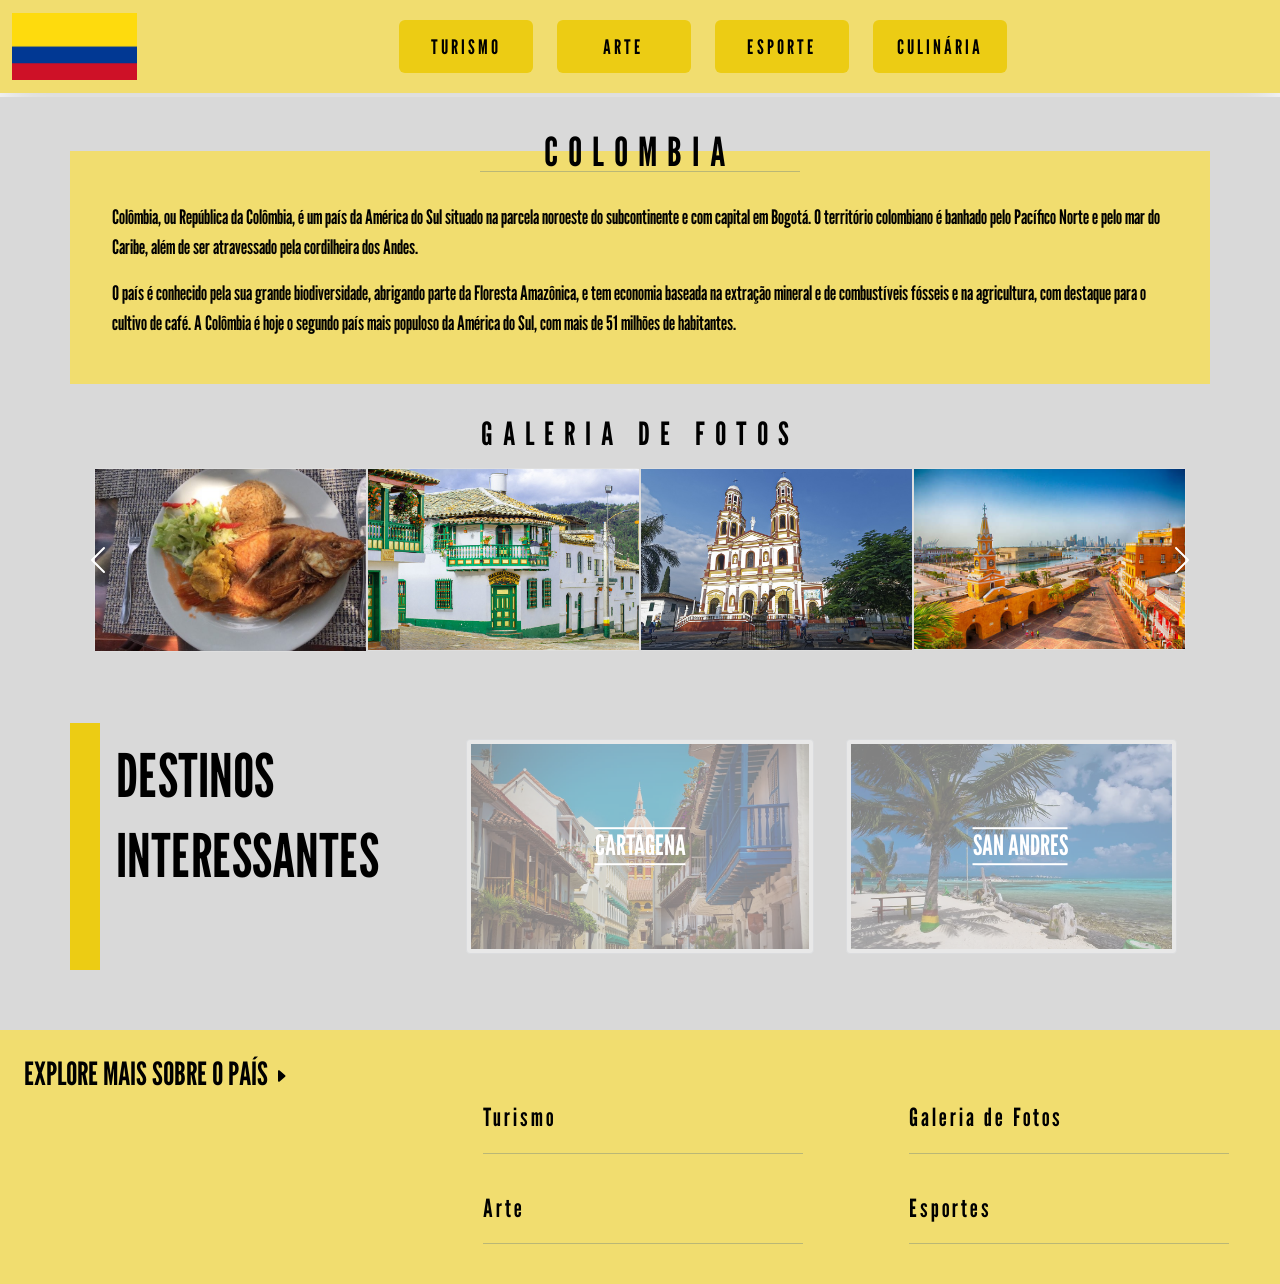
<file: index.html>
<!DOCTYPE html>
<html lang="PT-BR">
    <head>
        <title>Conheça a Colombia</title>
        <meta charset="utf-8">
        <meta name="viewport" content="width=device-width, initial-scale=1">
        <link rel="stylesheet" href="./turismo-colombia/css/main.css">
        <link rel="stylesheet" href="./turismo-colombia/bootstrap/css/bootstrap.css">

        <link href='https://fonts.googleapis.com/css?family=League Gothic' rel='stylesheet'>
        <link rel="stylesheet" href="https://fonts.googleapis.com/css2?family=Material+Symbols+Outlined:opsz,wght,FILL,GRAD@48,700,0,0" />
        <script src="https://code.jquery.com/jquery-3.7.0.min.js" integrity="sha256-2Pmvv0kuTBOenSvLm6bvfBSSHrUJ+3A7x6P5Ebd07/g=" crossorigin="anonymous"></script>
        <script src="./turismo-colombia/bootstrap/js/bootstrap.js"></script>
        <script src="./turismo-colombia/js/carrossel.js" defer></script>
    </head>
    <body>
        <header class="shadow-lg mb-1 bg-body ">
            <nav class="navbar navbar-expand-lg navbar-light">
                <div class="container-fluid">
                    <button class="navbar-toggler" type="button" data-bs-toggle="collapse" data-bs-target="#navbarNav" aria-controls="navbarNav" aria-expanded="false" aria-label="Toggle navigation"><p class="hidden">a</p>
                        <span class="navbar-toggler-icon"><p class="hidden">a</p></span>
                    </button>
                    <a class="navbar-brand .brand-centered" id="img-index" href="./index.html">
                        <img src="./turismo-colombia/img/bandeir.jpg" alt="Home" width="125" height="67">
                    </a>
                    <div class="collapse navbar-collapse" id="navbarNav">
                        <ul class="navbar-nav">
                            <li class="nav-item">
                                <a class="nav-link" aria-current="page" href="./turismo-colombia/pontos-turisticos/index.html">turismo</a>
                            </li>
                            <li class="nav-item">
                                <a class="nav-link" aria-current="page" href="./turismo-colombia/cultura/index.html">arte</a>
                            </li>
                            <li class="nav-item">
                                <a class="nav-link" aria-current="page" href="./turismo-colombia/esportes/index.html">esporte</a>
                            </li>
                            <li class="nav-item">
                                <a class="nav-link" aria-current="page" href="./turismo-colombia/culinaria/index.html">culinária</a>
                            </li>
                        </ul>
                    </div>
                </div>
            </nav>
        </header>
        <main>
            <section class="container-fluid sobre-o-pais">
                <h1 class="titulo text-center">COLOMBIA</h1>
                <div class="container apresentacao">
                    <hr class="sublinha-titulo">
                    <article class="text-start apresentacao-texto">
                        <p>Colômbia, ou República da Colômbia, é um país da América do Sul situado na parcela noroeste do subcontinente e com capital em Bogotá. O território colombiano é banhado pelo Pacífico Norte e pelo mar do Caribe, além de ser atravessado pela cordilheira dos Andes.</p>
                        <p> O país é conhecido pela sua grande biodiversidade, abrigando parte da Floresta Amazônica, e tem economia baseada na extração mineral e de combustíveis fósseis e na agricultura, com destaque para o cultivo de café. A Colômbia é hoje o segundo país mais populoso da América do Sul, com mais de 51 milhões de habitantes.</p>
                    </article>
                </div>
            </section>

            <section class="container-fluid imagens">
                <h2 class="text-center titulo">GALERIA DE FOTOS</h2>
                <div class="container text-center my-3">
                    <div class="row mx-auto my-auto justify-content-center">
                        <div id="recipeCarousel" class="carousel slide" data-bs-ride="carousel">
                            <div class="carousel-inner" role="listbox">
                                <div class="carousel-item active">
                                    <div class="col-md-3">
                                        <div class="card">
                                            <div class="card-img">
                                                <img src="./turismo-colombia/img/cars-1.jpg" class="img-fluid">
                                            </div>
                                        </div>
                                    </div>
                                </div>
                                <div class="carousel-item">
                                    <div class="col-md-3">
                                        <div class="card">
                                            <div class="card-img">
                                                <img src="./turismo-colombia/img/cars-2.jpg" class="img-fluid">
                                            </div>
                                        </div>
                                    </div>
                                </div>
                                <div class="carousel-item">
                                    <div class="col-md-3">
                                        <div class="card">
                                            <div class="card-img">
                                                <img src="./turismo-colombia/img/cars-3.jpg" class="img-fluid">
                                            </div>
                                        </div>
                                    </div>
                                </div>
                                <div class="carousel-item">
                                    <div class="col-md-3">
                                        <div class="card">
                                            <div class="card-img">
                                                <img src="./turismo-colombia/img/cars-4.jpg" class="img-fluid">
                                            </div>
                                        </div>
                                    </div>
                                </div>
                                <div class="carousel-item">
                                    <div class="col-md-3">
                                        <div class="card">
                                            <div class="card-img">
                                                <img src="./turismo-colombia/img/cars-5.jpg" class="img-fluid">
                                            </div>
                                        </div>
                                    </div>
                                </div>
                                <div class="carousel-item">
                                    <div class="col-md-3">
                                        <div class="card">
                                            <div class="card-img">
                                                <img src="./turismo-colombia/img/cars-6.jpg" class="img-fluid">
                                            </div>
                                        </div>
                                    </div>
                                </div>
                            </div>
                            <a class="carousel-control-prev w-aut black" href="#recipeCarousel" role="button" data-bs-slide="prev">
                                <p class="hidden">aaaaa</p>
                                <span class="carousel-control-prev-icon" aria-hidden="true"> <p class="hidden">aaaaa</p></span>
                            </a>
                            <a class="carousel-control-next  w-aut black" href="#recipeCarousel" role="button" data-bs-slide="next">
                                <p class="hidden">aaaaa</p>
                                <span class="carousel-control-next-icon" aria-hidden="true"> <p class="hidden">aaaaa</p></span>
                            </a>
                        </div>
                    </div>		
                </div>
            </section>
        
            <div class="container-fluid mt-3 destinos-interessantes">
                <div class="container">
                    <div class="row">
                        <div class="col p-3 destinos">
                            <h2>DESTINOS</h2>
                            <h2>INTERESSANTES</h2>
                        </div>
                        <div class="col-sm-4 p-3 img-destinos">
                            <img src="./turismo-colombia/img/destino1.jpg" class="img-thumbnail">
                            <h3 class="titulo-destino">CARTAGENA</h3>
                        </div>
                        <div class="col-sm-4 p-3 img-destinos">
                            <img class="img-thumbnail destino-2" src="./turismo-colombia/img/destino2.jpg">
                            <h3 class="titulo-destino">SAN ANDRES</h3>
                        </div>
                    </div>
                </div>
            </div>
        </main>
        <footer class="container-fluid footer">
            <div class="row">
                <div class="col p-4">
                    <h2>EXPLORE MAIS SOBRE O PAÍS <svg xmlns="http://www.w3.org/2000/svg" width="16" height="16" fill="currentColor" class="bi bi-caret-right-fill" viewBox="0 0 16 16">
                        <path d="m12.14 8.753-5.482 4.796c-.646.566-1.658.106-1.658-.753V3.204a1 1 0 0 1 1.659-.753l5.48 4.796a1 1 0 0 1 0 1.506z"/>
                      </svg></h2>
                </div>
                <div class="col p-4">
                    <ul>
                        <li>
                            <a href="./turismo-colombia/pontos-turisticos/index.html" >Turismo</a>
                            <hr class="link-sublinhado">
                        </li>
                        <li>
                            <a href="./turismo-colombia/cultura/index.html" >Arte</a>
                            <hr class="link-sublinhado">
                        </li>
                    </ul>
                </div>
                <div class="col p-4">
                    <ul>
                        <li>
                            <a href="./turismo-colombia/galeria/index.html" >Galeria de Fotos</a>
                            <hr class="link-sublinhado">
                        </li>
                        <li>
                            <a href="./turismo-colombia/esportes/index.html" >Esportes</a>
                            <hr class="link-sublinhado">
                        </li>
                    </ul>
                </div>
            </div>
        </footer>
    </body>
</html>
</file>
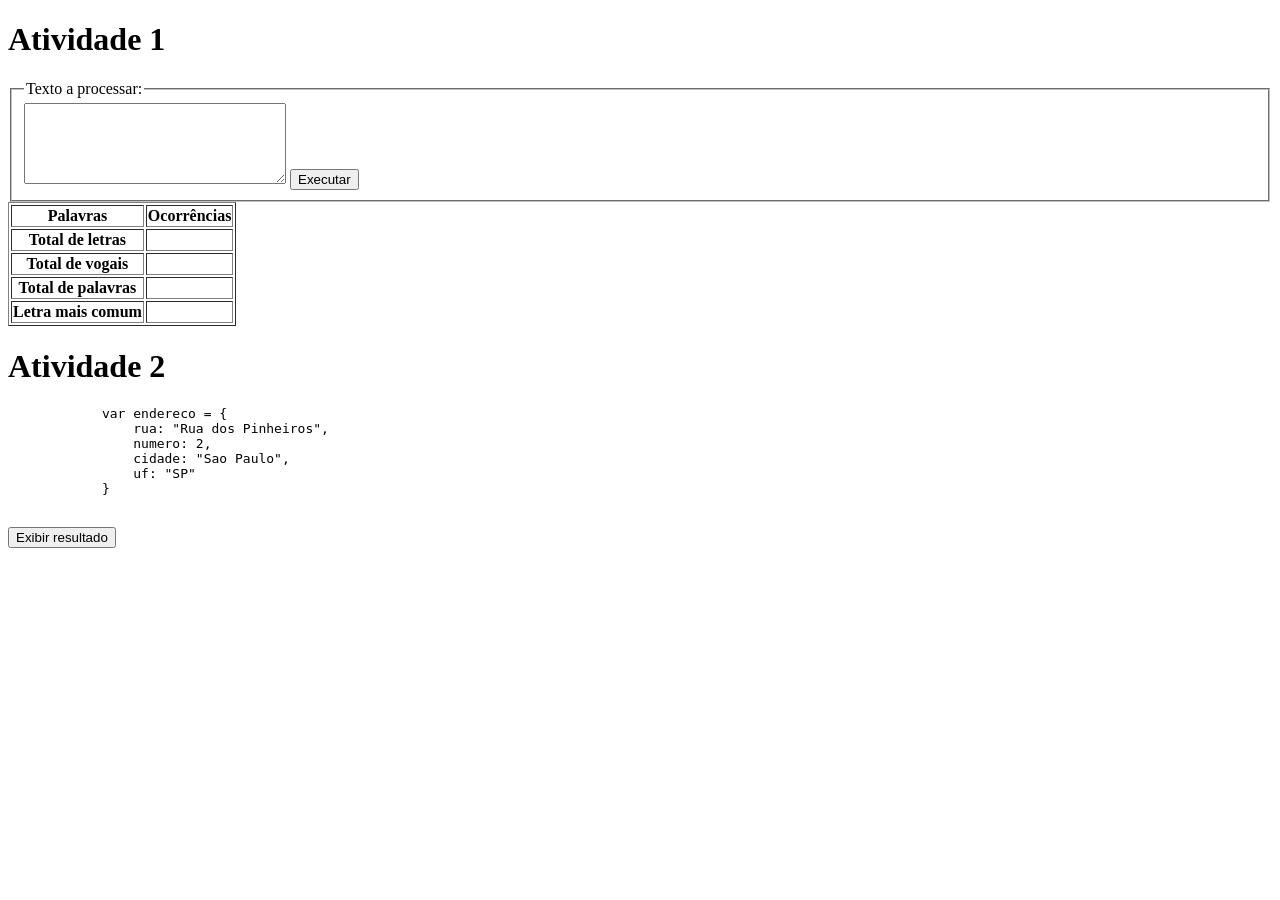
<file: Aula1205/index.html>
<!DOCTYPE html>
<html lang="PT-BR">
    <head>
        <title>String JS</title>
        <meta charset="utf-8">
        <script src='./js/resposta.js' defer></script>
    </head>
    <body>
        <h1>Atividade 1</h1>
        <fieldset>
            <legend>Texto a processar: </legend>
            <textarea id="texto" cols="30" rows="5"></textarea>
            <button id="bt01">Executar</button>
        </fieldset>
        
        <table border="1px">
            <thead>
                <tr>
                    <th>Palavras</th>
                    <th>Ocorrências</th>
                </tr>
            </thead>
            <tbody id="resultado">
                    
            </tbody>
            <tbody>
                <tr>
                    <th>Total de letras</th>
                    <td id="total-de-letras"></td>
                </tr>
                <tr>
                    <th>Total de vogais</th>
                    <td id="total-de-vogais"></td>
                </tr>
                <tr>
                    <th>Total de palavras</th>
                    <td id="total-de-palavras"></td>
                </tr>
                <tr>
                    <th>Letra mais comum</th>
                    <td id="total-de-palavras"></td>
                </tr>
            </tbody>
        </table>

        <h1>Atividade 2</h1>
        <pre>
            var endereco = {
                rua: "Rua dos Pinheiros",
                numero: 2,
                cidade: "Sao Paulo",
                uf: "SP"
            }
        </pre>
        <p id="result"></p>
        <button id="bt02">Exibir resultado</button>
    </body>
</file>
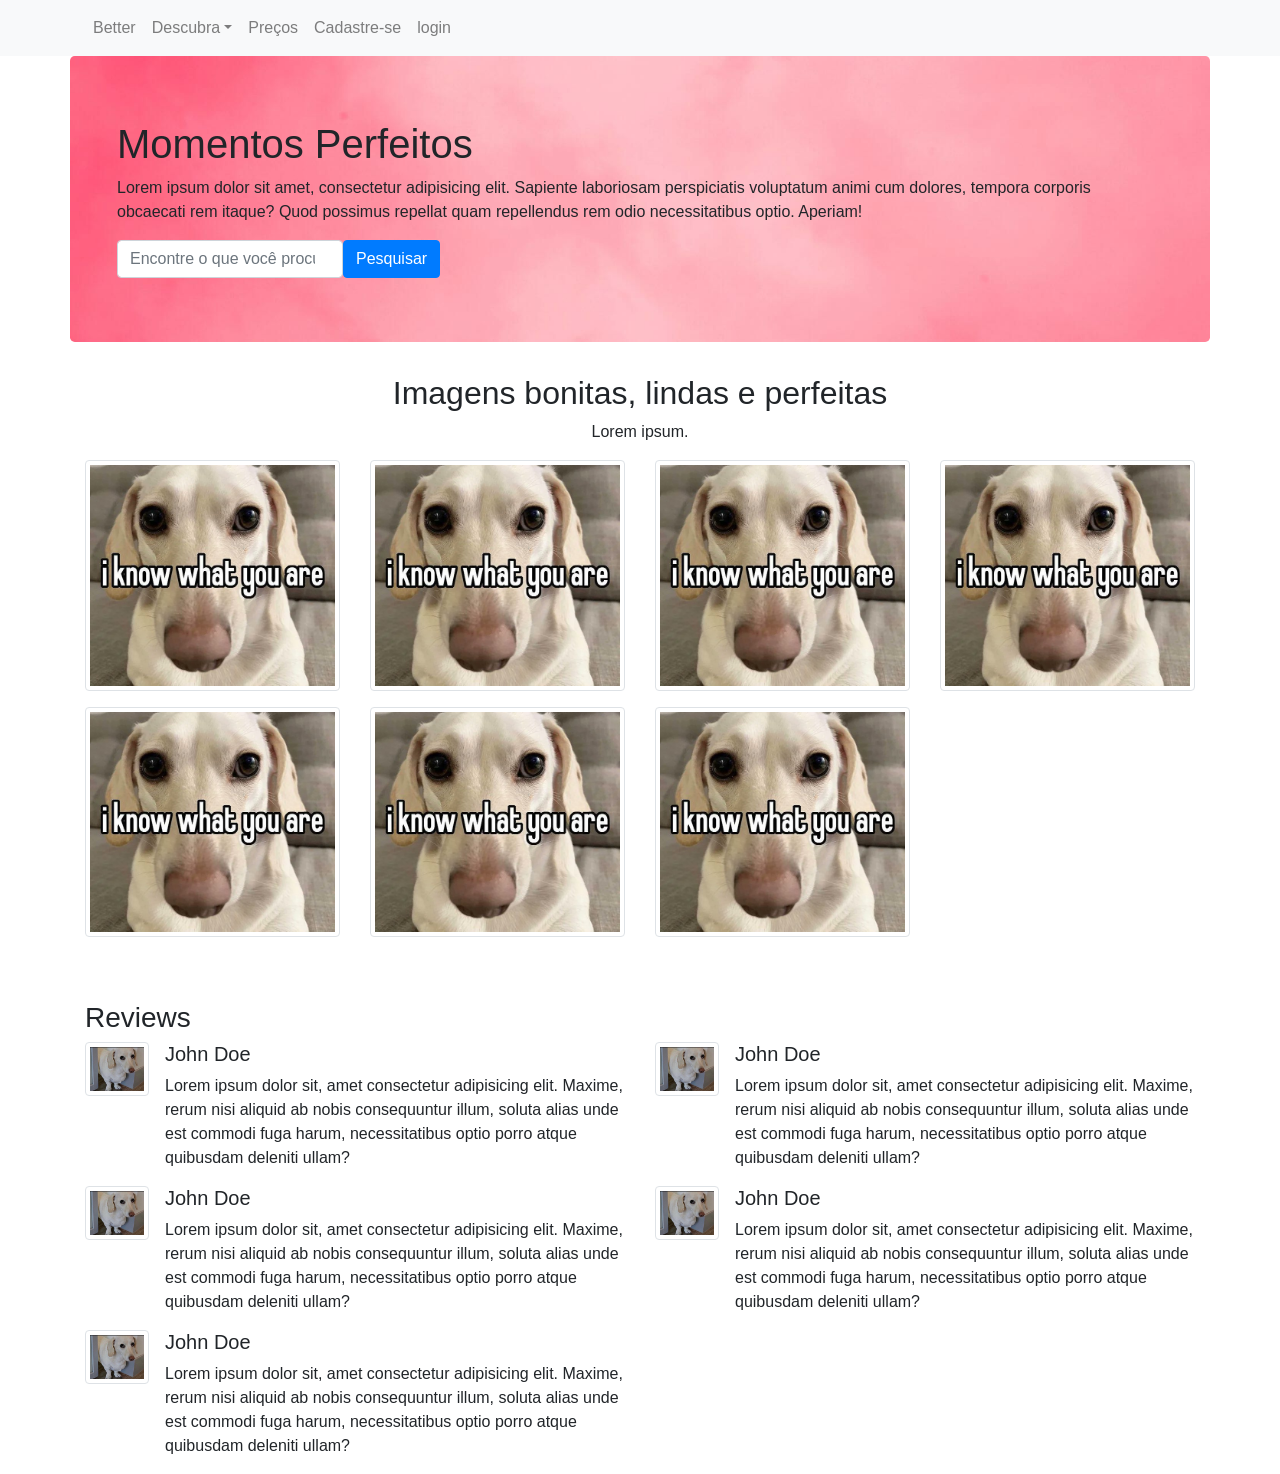
<file: aulaBootstrap/index.html>
<!DOCTYPE html>
<html lang="PT-BR">
    <head>
        <title>Bootstrap</title>
        <meta charset="utf-8">
        <meta name="viewport" content="width-device-width">
        <link rel="stylesheet" href="./css/main.css">
        <link rel="stylesheet" href="./bootstrap/css/bootstrap.css">
        <script
			  src="https://code.jquery.com/jquery-3.7.0.min.js"
			  integrity="sha256-2Pmvv0kuTBOenSvLm6bvfBSSHrUJ+3A7x6P5Ebd07/g="
              crossorigin="anonymous"></script>
              <script src="bootstrap/js/bootstrap.js"></script>
    </head>
    <body>
        <nav class="navbar navbar-expand-lg navbar-light bg-light">
            <div class="container">
                <button class="navbar-toggler" 
                        data-toggle="collapse" 
                        data-target="#menuDoSite">
                        <i class="navbar-toggler-icon"></i>
                </button>
                <div class="collapse navbar-collapse" id="menuDoSite">
                    <ul class="navbar-nav mr-auto">
                        <li><a class="nav-link" href="#">Better</a></li>
                        <li class="dropdown">
                            <a class="nav-link dropdown-toggle" data-toggle="dropdown" href="#">Descubra</a>
                            <ul class="dropdown-menu">
                                <li><a class="dropdown-item" href="">paisagem</a></li>
                                <li><a class="dropdown-item" href="">tecnologia</a></li>
                                <li><a class="dropdown-item" href="">abstrato</a></li>
                                <li><a class="dropdown-item" href="">animais</a></li>
                                <li><a class="dropdown-item" href="">comida</a></li>
                                <li><a class="dropdown-item" href="">pessoa</a></li>

                            </ul>
                        </li>
                        <li><a class="nav-link" href="#">Preços</a></li>
                        <li><a class="nav-link" href="#">Cadastre-se</a></li>
                        <li><a class="nav-link" href="#">login</a></li>
                    </ul>
                </div>
            </div>
        </nav>
        <main>
            <section class="container jumbotron">
                <div class="container">
                    <h1>Momentos Perfeitos</h1>
                    <p>Lorem ipsum dolor sit amet, consectetur adipisicing elit. Sapiente laboriosam perspiciatis voluptatum animi cum dolores, tempora corporis obcaecati rem itaque? Quod possimus repellat quam repellendus rem odio necessitatibus optio. Aperiam!</p>
                    <form class="input-group">
                        <span class="input-group-btn">
                            <input type="search" class="form-control" placeholder="Encontre o que você procura...">
                        </span>
                        <button class="btn btn-primary">Pesquisar</button>
                    </form>
                </div>
            </section>
            <section class="container">
                <h2 class="text-center">Imagens bonitas, lindas e perfeitas</h2>
                <p class="text-center">Lorem ipsum.</p>
                <div class="row">
                    <figure class="col-sm-6 col-md-4 col-lg-3">
                        <img src="./img/cachorrolindo.jpg" alt="figura" class="img-fluid img-thumbnail"></img>
                    </figure>
                    <figure class="col-sm-6 col-md-4 col-lg-3">
                        <img src="./img/cachorrolindo.jpg" alt="figura" class="img-fluid img-thumbnail"></img>
                    </figure>
                    <figure class="col-sm-6 col-md-4 col-lg-3">
                        <img src="./img/cachorrolindo.jpg" alt="figura" class="img-fluid img-thumbnail"></img>
                    </figure>
                    <figure class="col-sm-6 col-md-4 col-lg-3">
                        <img src="./img/cachorrolindo.jpg" alt="figura" class="img-fluid img-thumbnail"></img>
                    </figure>
                    <figure class="col-sm-6 col-md-4 col-lg-3">
                        <img src="./img/cachorrolindo.jpg" alt="figura" class="img-fluid img-thumbnail"></img>
                    </figure>
                    <figure class="col-sm-6 col-md-4 col-lg-3">
                        <img src="./img/cachorrolindo.jpg" alt="figura" class="img-fluid img-thumbnail"></img>
                    </figure>
                    <figure class="col-sm-6 col-md-4 col-lg-3">
                        <img src="./img/cachorrolindo.jpg" alt="figura" class="img-fluid img-thumbnail"></img>
                    </figure>
                </div>
            </section>
            <!--section class="container">
                <div class="container">
                    <div class="row">
                        <div class="col-md-4">
                            <h3>Hall da fama do mes de junho</h3>
                            <p>Lorem, ipsum dolor sit amet consectetur adipisicing elit. Odit provident inventore illum mollitia? Ut praesentium blanditiis optio expedita, nostrum itaque architecto, sed, tempore deleniti rerum quidem ipsa! Atque, neque nesciunt.</p>
                            <button class="btn btn-secundary">Quero te ver!</button>
                        </div>
                        <figure class="col-md-8">
                            <img src="./img/fofo.jpg" class="img-fluid img-thumbnail">
                            <figcaption>dog</figcaption>
                        </figure>
                    </div>
                </div>
            </section-->
            <section class="container pt-5">
                <h3>Reviews</h3>
                <div class="row">
                    <div class="media col-md-6">
                        <img src="./img/fofo.jpg"  width='64' class="img-fluid img-thumbnail mr-3">
                        <div class="media-body">
                            <h4 class="h5">John Doe</h4>
                            <p>Lorem ipsum dolor sit, amet consectetur adipisicing elit. Maxime, rerum nisi aliquid ab nobis consequuntur illum, soluta alias unde est commodi fuga harum, necessitatibus optio porro atque quibusdam deleniti ullam?</p>
                        </div>
                    </div>
                    <div class="media col-md-6">
                        <img src="./img/fofo.jpg"  width='64' class="img-fluid img-thumbnail mr-3">
                        <div class="media-body">
                            <h4 class="h5">John Doe</h4>
                            <p>Lorem ipsum dolor sit, amet consectetur adipisicing elit. Maxime, rerum nisi aliquid ab nobis consequuntur illum, soluta alias unde est commodi fuga harum, necessitatibus optio porro atque quibusdam deleniti ullam?</p>
                        </div>
                    </div>
                    <div class="media col-md-6">
                        <img src="./img/fofo.jpg"  width='64' class="img-fluid img-thumbnail mr-3">
                        <div class="media-body">
                            <h4 class="h5">John Doe</h4>
                            <p>Lorem ipsum dolor sit, amet consectetur adipisicing elit. Maxime, rerum nisi aliquid ab nobis consequuntur illum, soluta alias unde est commodi fuga harum, necessitatibus optio porro atque quibusdam deleniti ullam?</p>
                        </div>
                    </div>
                    <div class="media col-md-6">
                        <img src="./img/fofo.jpg"  width='64' class="img-fluid img-thumbnail mr-3">
                        <div class="media-body">
                            <h4 class="h5">John Doe</h4>
                            <p>Lorem ipsum dolor sit, amet consectetur adipisicing elit. Maxime, rerum nisi aliquid ab nobis consequuntur illum, soluta alias unde est commodi fuga harum, necessitatibus optio porro atque quibusdam deleniti ullam?</p>
                        </div>
                    </div>
                    <div class="media col-md-6">
                        <img src="./img/fofo.jpg"  width='64' class="img-fluid img-thumbnail mr-3">
                        <div class="media-body">
                            <h4 class="h5">John Doe</h4>
                            <p>Lorem ipsum dolor sit, amet consectetur adipisicing elit. Maxime, rerum nisi aliquid ab nobis consequuntur illum, soluta alias unde est commodi fuga harum, necessitatibus optio porro atque quibusdam deleniti ullam?</p>
                        </div>
                    </div>
                    
                </div>
            </section>
        </main>
    </body>
</html>
<!--script>
    $(document).ready(function(){
       
    })
</script-->
</file>
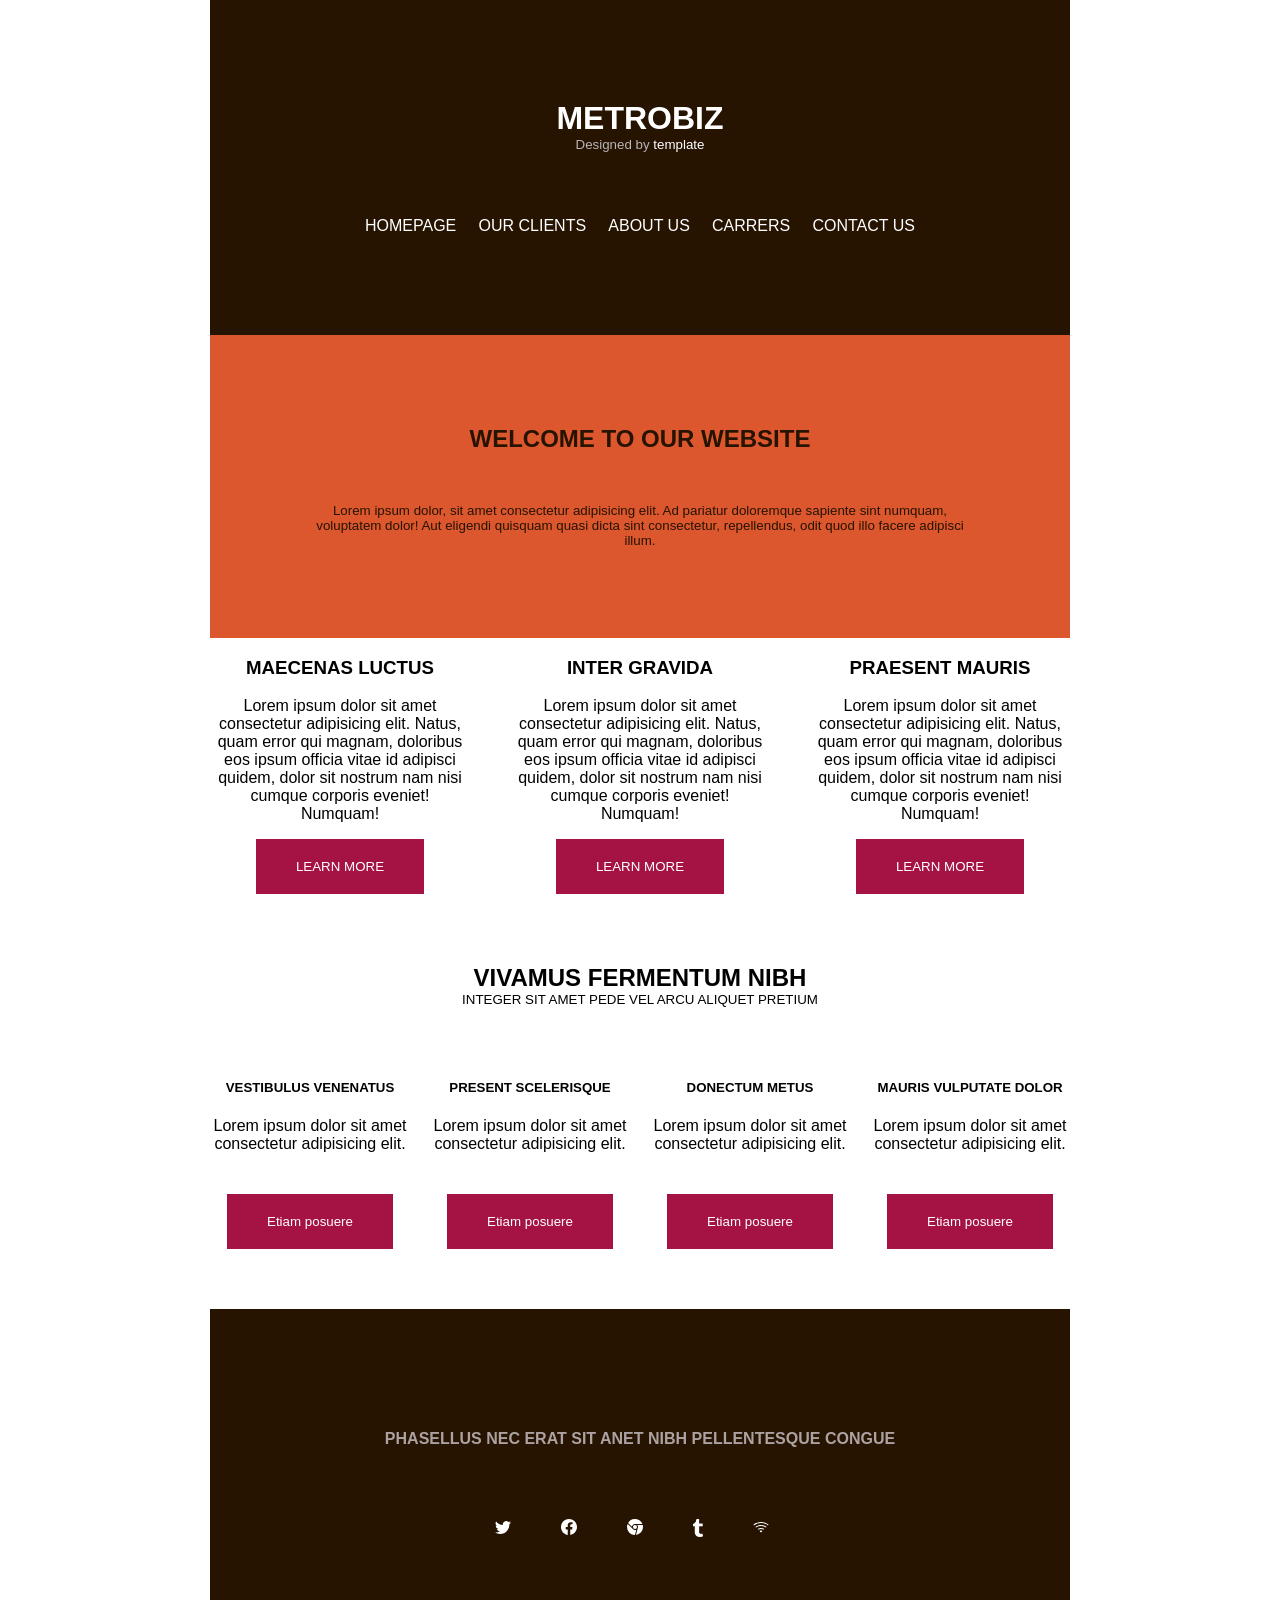
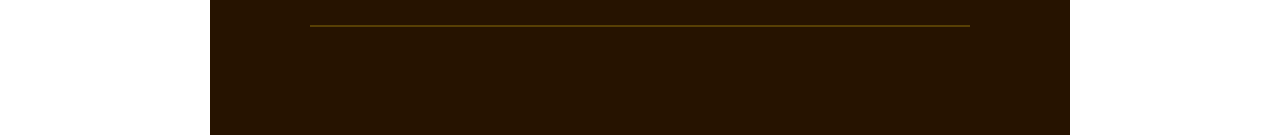
<file: desafio/index.html>
<!DOCTYPE html>
<html lang="PT-BR">
    <head>
        <title>MetroBiz</title>
        <meta charset="utf-8">
        <link rel="stylesheet" href="./css/metrobiz.css">
    </head>
    <body>
        <header>
            <div>
                <h1>MetroBiz</h1>
                <small><span>Designed by</span> template</small>
            </div>
            <nav>
                <ul class="menu pages">
                    <li><a href="#">HOMEPAGE</a></li>
                    <li><a href="#">OUR CLIENTS</a></li>
                    <li><a href="#">ABOUT US</a></li>
                    <li><a href="#">CARRERS</a></li>
                    <li><a href="#">CONTACT US</a></li>
                </ul>
            </nav>
        </header>
        <main>
           <section class="welcome">
                <article>
                    <h2>Welcome to our website</h2>
                    <small>Lorem ipsum dolor, sit amet consectetur adipisicing elit. Ad pariatur doloremque sapiente sint numquam, voluptatem dolor! Aut eligendi quisquam quasi dicta sint consectetur, repellendus, odit quod illo facere adipisci illum.</small>
                </article>
           </section>
           <section class="portifolio">
               <article class="box">
                   <h3>Maecenas Luctus</h3>
                   <p> Lorem ipsum dolor sit amet consectetur adipisicing elit. Natus, quam error qui magnam, doloribus eos ipsum officia vitae id adipisci quidem, dolor sit nostrum nam nisi cumque corporis eveniet! Numquam!</p>
                   <button>LEARN MORE</button>
               </article>
                <article class="box">
                    <h3>Inter Gravida</h3>
                    <p> Lorem ipsum dolor sit amet consectetur adipisicing elit. Natus, quam error qui magnam, doloribus eos ipsum officia vitae id adipisci quidem, dolor sit nostrum nam nisi cumque corporis eveniet! Numquam!</p>
                    <button>LEARN MORE</button>
                </article>
                <article class="box">
                    <h3>Praesent Mauris</h3>
                    <p> Lorem ipsum dolor sit amet consectetur adipisicing elit. Natus, quam error qui magnam, doloribus eos ipsum officia vitae id adipisci quidem, dolor sit nostrum nam nisi cumque corporis eveniet! Numquam!</p>
                    <button>LEARN MORE</button>
                </article>
            </section>
            <div class="texto-centralizado">  
               <h2>Vivamus fermentum nibh</h2>
               <small>INTEGER SIT AMET PEDE VEL ARCU ALIQUET PRETIUM</small>
            </div>
           <section class="portifolio">
                <article class="box2">
                    <h5>Vestibulus venenatus</h5>
                    <p> Lorem ipsum dolor sit amet consectetur adipisicing elit.</p>
                    <button>Etiam posuere</button>
                </article>
                <article class="box2">
                    <h5>Present scelerisque</h5>
                    <p> Lorem ipsum dolor sit amet consectetur adipisicing elit. </p>
                    <button>Etiam posuere</button>
                </article>
                <article class="box2">
                    <h5>Donectum metus</h5>
                    <p> Lorem ipsum dolor sit amet consectetur adipisicing elit. </p>
                    <button>Etiam posuere</button>
                </article>
                <article class="box2">
                    <h5>Mauris vulputate dolor</h5>
                    <p> Lorem ipsum dolor sit amet consectetur adipisicing elit. </p>
                    <button>Etiam posuere</button>
                </article>
            </section>

           <footer>
               <h4>PHASELLUS NEC ERAT SIT ANET NIBH PELLENTESQUE CONGUE</h4>
                <ul class="menu-footer">
                        <li><a href="#"><svg xmlns="http://www.w3.org/2000/svg" width="16" height="16" fill="currentColor" class="bi bi-twitter" viewBox="0 0 16 16">
                            <path d="M5.026 15c6.038 0 9.341-5.003 9.341-9.334 0-.14 0-.282-.006-.422A6.685 6.685 0 0 0 16 3.542a6.658 6.658 0 0 1-1.889.518 3.301 3.301 0 0 0 1.447-1.817 6.533 6.533 0 0 1-2.087.793A3.286 3.286 0 0 0 7.875 6.03a9.325 9.325 0 0 1-6.767-3.429 3.289 3.289 0 0 0 1.018 4.382A3.323 3.323 0 0 1 .64 6.575v.045a3.288 3.288 0 0 0 2.632 3.218 3.203 3.203 0 0 1-.865.115 3.23 3.23 0 0 1-.614-.057 3.283 3.283 0 0 0 3.067 2.277A6.588 6.588 0 0 1 .78 13.58a6.32 6.32 0 0 1-.78-.045A9.344 9.344 0 0 0 5.026 15z"/>
                            </svg></a></li>
                        <li><a href="#"><svg xmlns="http://www.w3.org/2000/svg" width="16" height="16" fill="currentColor" class="bi bi-facebook" viewBox="0 0 16 16">
                            <path d="M16 8.049c0-4.446-3.582-8.05-8-8.05C3.58 0-.002 3.603-.002 8.05c0 4.017 2.926 7.347 6.75 7.951v-5.625h-2.03V8.05H6.75V6.275c0-2.017 1.195-3.131 3.022-3.131.876 0 1.791.157 1.791.157v1.98h-1.009c-.993 0-1.303.621-1.303 1.258v1.51h2.218l-.354 2.326H9.25V16c3.824-.604 6.75-3.934 6.75-7.951z"/>
                            </svg></a></li>
                        <li><a href="#"><svg xmlns="http://www.w3.org/2000/svg" width="16" height="16" fill="currentColor" class="bi bi-browser-chrome" viewBox="0 0 16 16">
                            <path fill-rule="evenodd" d="M16 8a8.001 8.001 0 0 1-7.022 7.94l1.902-7.098a2.995 2.995 0 0 0 .05-1.492A2.977 2.977 0 0 0 10.237 6h5.511A8 8 0 0 1 16 8ZM0 8a8 8 0 0 0 7.927 8l1.426-5.321a2.978 2.978 0 0 1-.723.255 2.979 2.979 0 0 1-1.743-.147 2.986 2.986 0 0 1-1.043-.7L.633 4.876A7.975 7.975 0 0 0 0 8Zm5.004-.167L1.108 3.936A8.003 8.003 0 0 1 15.418 5H8.066a2.979 2.979 0 0 0-1.252.243 2.987 2.987 0 0 0-1.81 2.59ZM8 10a2 2 0 1 0 0-4 2 2 0 0 0 0 4Z"/>
                            </svg></a></li>
                        <li><a href="#"><img class="icon" src="./images/pngkey.com-tumblr-icon-png-300449.png"></a></li>
                        <li><a href="#"><svg xmlns="http://www.w3.org/2000/svg" width="16" height="16" fill="currentColor" class="bi bi-wifi" viewBox="0 0 16 16">
                            <path d="M15.384 6.115a.485.485 0 0 0-.047-.736A12.444 12.444 0 0 0 8 3C5.259 3 2.723 3.882.663 5.379a.485.485 0 0 0-.048.736.518.518 0 0 0 .668.05A11.448 11.448 0 0 1 8 4c2.507 0 4.827.802 6.716 2.164.205.148.49.13.668-.049z"/>
                            <path d="M13.229 8.271a.482.482 0 0 0-.063-.745A9.455 9.455 0 0 0 8 6c-1.905 0-3.68.56-5.166 1.526a.48.48 0 0 0-.063.745.525.525 0 0 0 .652.065A8.46 8.46 0 0 1 8 7a8.46 8.46 0 0 1 4.576 1.336c.206.132.48.108.653-.065zm-2.183 2.183c.226-.226.185-.605-.1-.75A6.473 6.473 0 0 0 8 9c-1.06 0-2.062.254-2.946.704-.285.145-.326.524-.1.75l.015.015c.16.16.407.19.611.09A5.478 5.478 0 0 1 8 10c.868 0 1.69.201 2.42.56.203.1.45.07.61-.091l.016-.015zM9.06 12.44c.196-.196.198-.52-.04-.66A1.99 1.99 0 0 0 8 11.5a1.99 1.99 0 0 0-1.02.28c-.238.14-.236.464-.04.66l.706.706a.5.5 0 0 0 .707 0l.707-.707z"/>
                            </svg></a></li>
                    </ul>
                </ul>
                <br>
                <hr noshade="noshade">
           </footer>
        </main>
    </body>
</html>
</file>
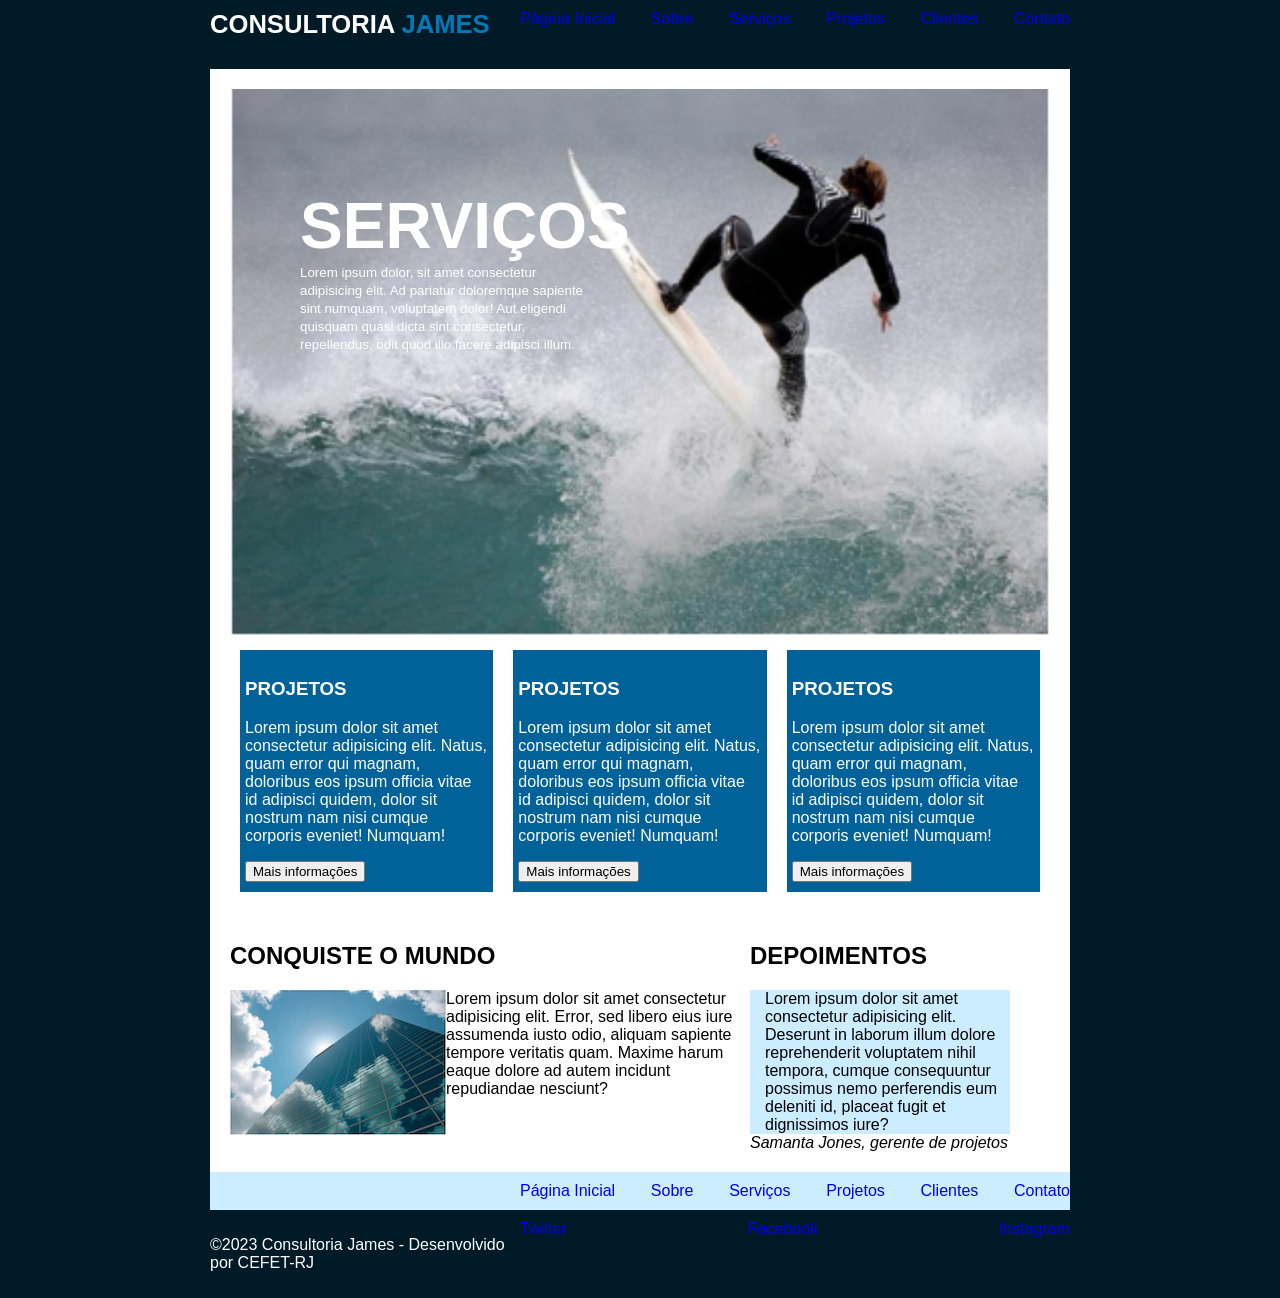
<file: projetos-de-aula/index.html>
<!DOCTYPE html>
<html lang="PT-BR">
    <head>
        <title>Consultoria James</title>
        <meta charset="utf-8">
        <link rel="stylesheet" href="./estilos/folha1.css">
    </head>
    <body>
        <header>
            <h1>Consultoria <span>James</span></h1>
            <nav>
                <ul class="menu">
                    <li><a href="#">Página Inicial</a></li>
                    <li><a href="#">Sobre</a></li>
                    <li><a href="#">Serviços</a></li>
                    <li><a href="#">Projetos</a></li>
                    <li><a href="#">Clientes</a></li>
                    <li><a href="#">Contato</a></li>
                </ul>
            </nav>
        </header>
        <main>
           <section class="banner">
                <img src="./img/surf.png" alt="Surfista" title="Surfista">
                <article>
                    <h2>Serviços</h2>
                    <small>Lorem ipsum dolor, sit amet consectetur adipisicing elit. Ad pariatur doloremque sapiente sint numquam, voluptatem dolor! Aut eligendi quisquam quasi dicta sint consectetur, repellendus, odit quod illo facere adipisci illum.</small>
                </article>
           </section>
           <section class="portifolio">
               <article class="box">
                   <h3>Projetos</h3>
                   <p> Lorem ipsum dolor sit amet consectetur adipisicing elit. Natus, quam error qui magnam, doloribus eos ipsum officia vitae id adipisci quidem, dolor sit nostrum nam nisi cumque corporis eveniet! Numquam!</p>
                   <button>Mais informações</button>
               </article>
                <article class="box">
                    <h3>Projetos</h3>
                    <p> Lorem ipsum dolor sit amet consectetur adipisicing elit. Natus, quam error qui magnam, doloribus eos ipsum officia vitae id adipisci quidem, dolor sit nostrum nam nisi cumque corporis eveniet! Numquam!</p>
                    <button>Mais informações</button>
                </article>
                <article class="box ">
                    <h3>Projetos</h3>
                    <p> Lorem ipsum dolor sit amet consectetur adipisicing elit. Natus, quam error qui magnam, doloribus eos ipsum officia vitae id adipisci quidem, dolor sit nostrum nam nisi cumque corporis eveniet! Numquam!</p>
                    <button>Mais informações</button>
                </article>
           </section>
           <section class="motivacao fonte-preta">
               <article class="col-2">
                   <h2>Conquiste o mundo</h2>
                   <img src="./img/fig1.png" alt="Edifício" title="Um edifício" class="float-left" />
                   <p>Lorem ipsum dolor sit amet consectetur adipisicing elit. Error, sed libero eius iure assumenda iusto odio, aliquam sapiente tempore veritatis quam. Maxime harum eaque dolore ad autem incidunt repudiandae nesciunt?</p>
               </article>
               <article class="col-1">
                   <h2>DEPOIMENTOS</h2>
                   <blockquote class="depoimentos">
                       Lorem ipsum dolor sit amet consectetur adipisicing elit. Deserunt in laborum illum dolore reprehenderit voluptatem nihil tempora, cumque consequuntur possimus nemo perferendis eum deleniti id, placeat fugit et dignissimos iure?
                   </blockquote><cite>Samanta Jones, gerente de projetos</cite>
               </article>
           </section>
           <footer  class="secao-secundaria">
               <nav></nav>
                <ul class="menu">
                    <li><a href="#">Página Inicial</a></li>
                    <li><a href="#">Sobre</a></li>
                    <li><a href="#">Serviços</a></li>
                    <li><a href="#">Projetos</a></li>
                    <li><a href="#">Clientes</a></li>
                    <li><a href="#">Contato</a></li>
                </ul>
           </footer>
        </main>
        <footer class="last">
            <div>
               <p>&copy;2023 Consultoria James - Desenvolvido por CEFET-RJ</p>
            </div>
            <div>
                 <ul class="menu">
                     <li><a href="#">Twitter</a></li>
                     <li><a href="#">Facebook</a></li>
                     <li><a href="#">Instagram</a></li>
                 </ul>
            </div>
        </footer>
    </body>
</html>
</file>
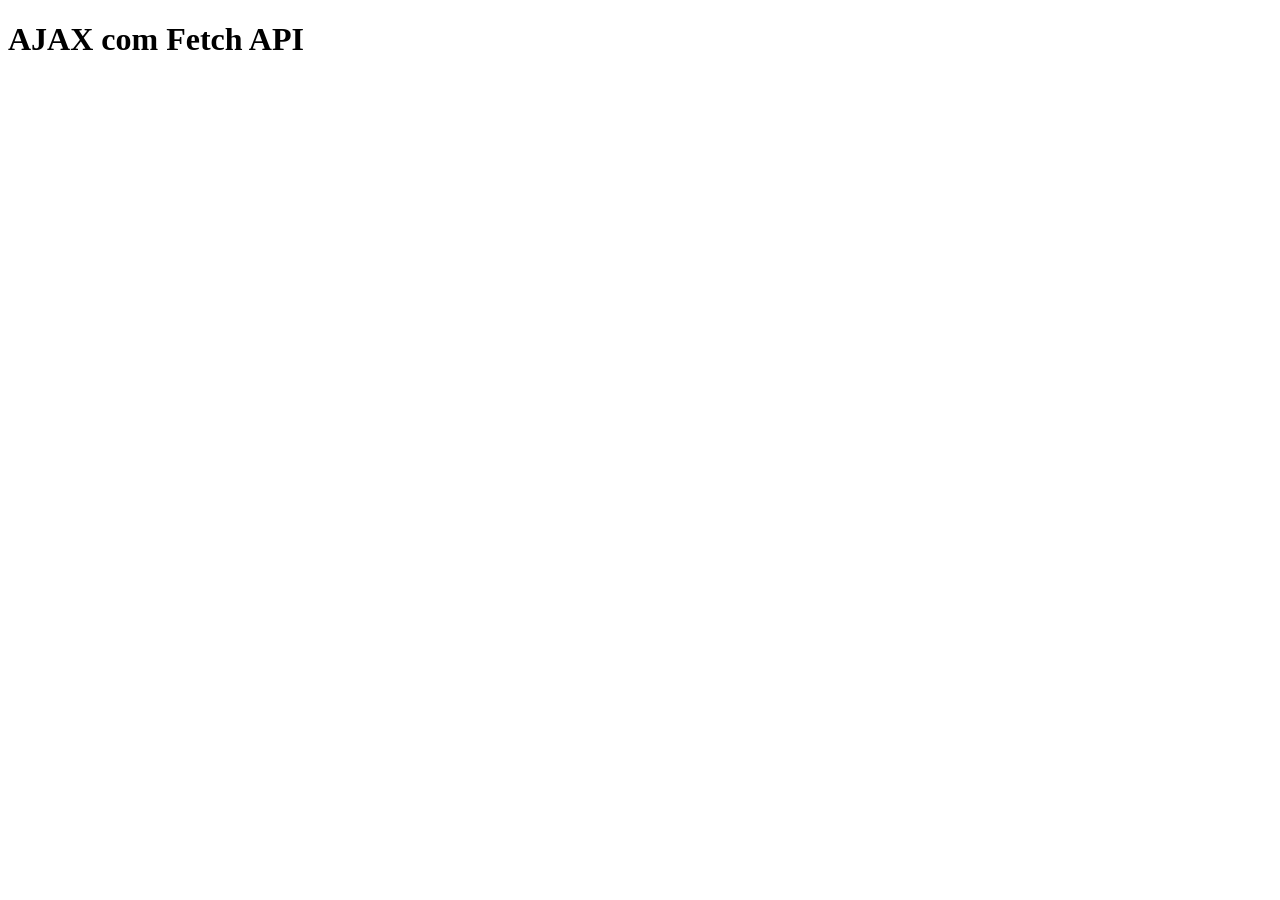
<file: promise/index.html>
<!DOCTYPE html>
<html lang="PT-BR">
    <head>
        <title>AJAX E FETCH API</title>
        <meta charset="utf-8">
        <script src='./result.js' defer></script>
    </head>
    <body>
        <h1>AJAX com Fetch API</h1>
        <div id='resultado'></div>
    </body>
</html>
</file>
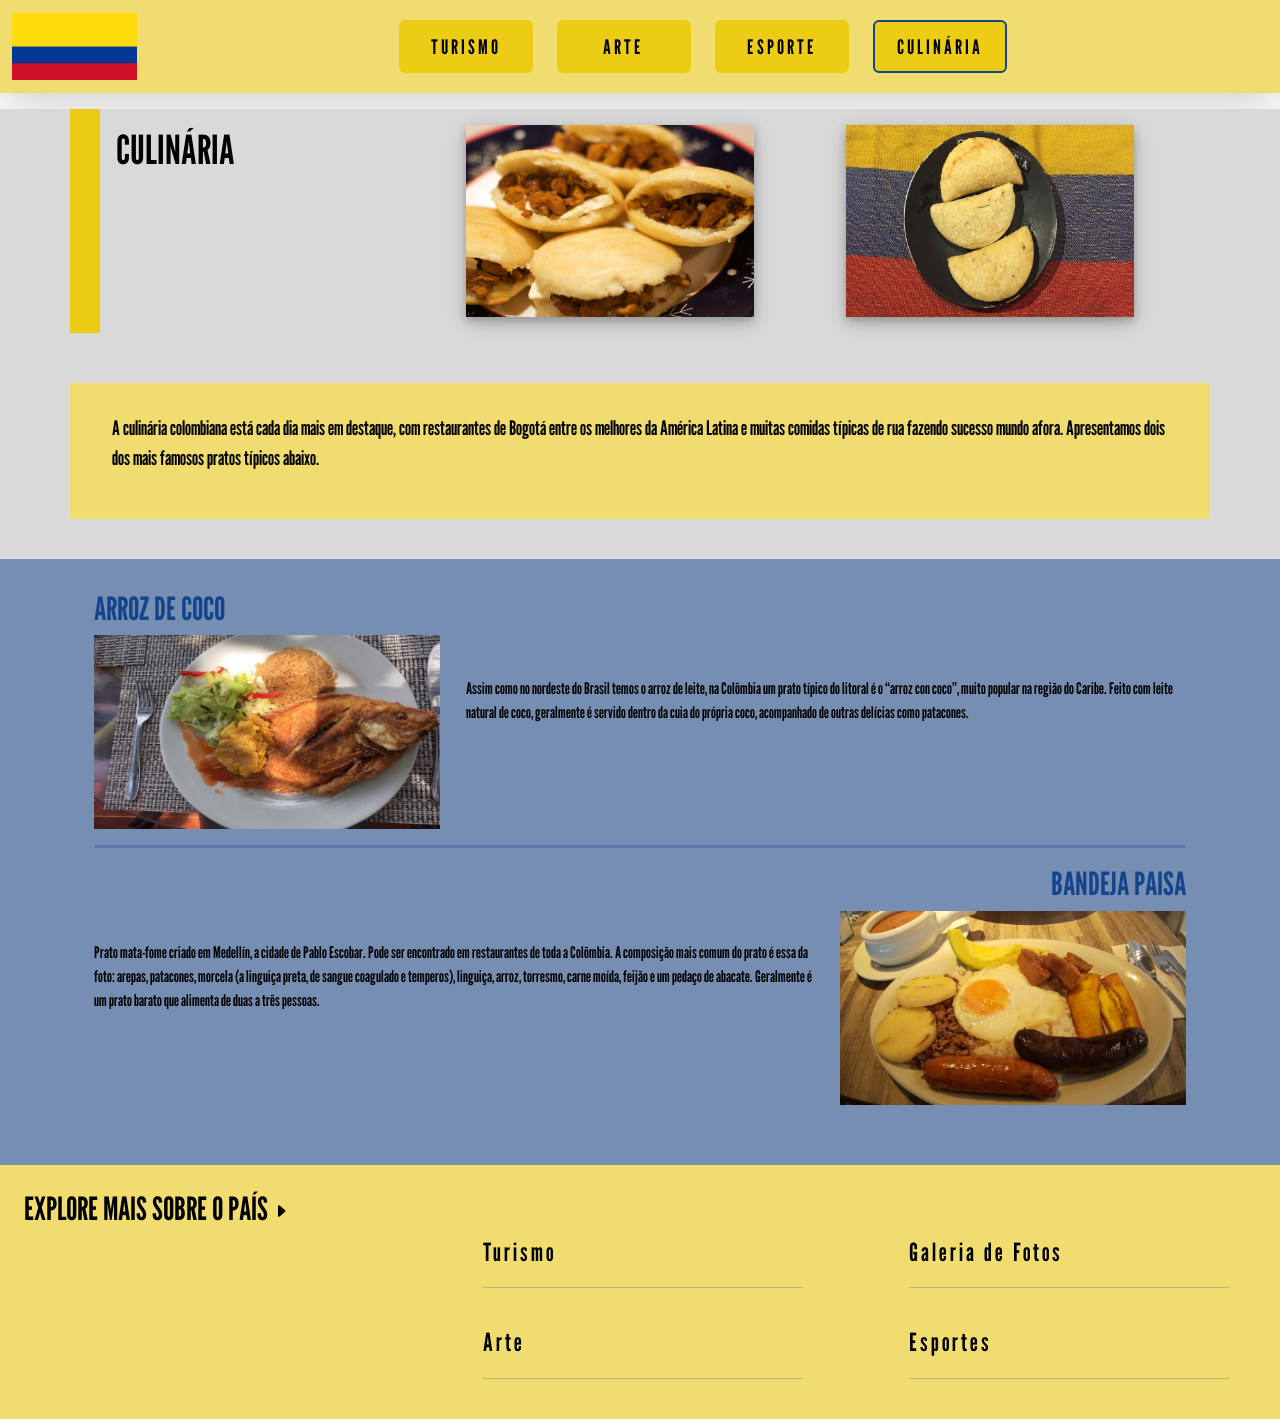
<file: turismo-colombia/culinaria/index.html>
<!DOCTYPE html>
<html lang="PT-BR">
    <head>
        <title>Conheça a Colombia</title>
        <meta charset="utf-8">
        <meta name="viewport" content="width=device-width, initial-scale=1">
        <link rel="stylesheet" href="./css/culinaria.css">
        <link rel="stylesheet" href="../bootstrap/css/bootstrap.css">

        <link href='https://fonts.googleapis.com/css?family=League Gothic' rel='stylesheet'>
        <link rel="stylesheet" href="https://fonts.googleapis.com/css2?family=Material+Symbols+Outlined:opsz,wght,FILL,GRAD@48,700,0,0" />
        <script src="https://code.jquery.com/jquery-3.7.0.min.js" integrity="sha256-2Pmvv0kuTBOenSvLm6bvfBSSHrUJ+3A7x6P5Ebd07/g=" crossorigin="anonymous"></script>
        <script src="../bootstrap/js/bootstrap.js"></script>
    </head>
    <body>
        <header class="shadow-lg mb-1 bg-body ">
            <nav class="navbar navbar-expand-lg navbar-light">
                <div class="container-fluid">
                    <button class="navbar-toggler" type="button" data-bs-toggle="collapse" data-bs-target="#navbarNav" aria-controls="navbarNav" aria-expanded="false" aria-label="Toggle navigation">
                        <span class="navbar-toggler-icon"></span>
                    </button>
                    <a class="navbar-brand .brand-centered" id="img-index" href="../../index.html">
                        <img src="../img/bandeir.jpg" alt="Home" width="125" height="67">
                    </a>
                    <div class="collapse navbar-collapse" id="navbarNav">
                        <ul class="navbar-nav">
                            <li class="nav-item">
                                <a class="nav-link" aria-current="page" href="../pontos-turisticos/index.html">turismo</a>
                            </li>
                            <li class="nav-item">
                                <a class="nav-link" aria-current="page" href="../cultura/index.html">arte</a>
                            </li>
                            <li class="nav-item">
                                <a class="nav-link" aria-current="page" href="../esportes/index.html">esporte</a>
                            </li>
                            <li class="nav-item active-page">
                                <a class="nav-link" aria-current="page" href="./index.html">culinária</a>
                            </li>
                        </ul>
                    </div>
                </div>
            </nav>
        </header>
        <main>
            <div class="container-fluid mt-3">
                <div class="container">
                    <div class="row">
                        <div class="col p-3 titulo-page destinos">
                            <h1>CULINÁRIA</h1>
                        </div>
                        <div class="col-sm-4 p-3">
                            <img class="img-shadow img-fluid img-titulo" src="./img/title-1.jpg" >
                        </div>
                        <div class="col-sm-4 p-3">
                            <img class="img-shadow img-fluid destino-2 img-titulo" src="./img/title-2.jpg">
                        </div>
                    </div>
                </div>
            </div>
            <section class="container-fluid caixa-descricao">
                <div class="container descricao">
                    <article class="text-start apresentacao-texto">
                        <p>A culinária colombiana está cada dia mais em destaque, com restaurantes de Bogotá entre os melhores da América Latina e muitas comidas típicas de rua fazendo sucesso mundo afora. Apresentamos dois dos mais famosos pratos típicos abaixo.</p>
                    </article>
                </div>
            </section>

            <section class="container-fluid artigos">
                <div class="container">
                    <div class="container">
                        <div class="row">
                            <article class="col-md-4">
                                <h2 class="titulo-artigo">ARROZ DE COCO</h2>
                                <img src="./img/arroz-de-coco.jpg" class="img-fluid">
                            </article>
                            <article class="col-md-8 texto-artigo align-content-center">
                                <p>Assim como no nordeste do Brasil temos o arroz de leite, na Colômbia um prato típico do litoral é o “arroz con coco”, muito popular na região do Caribe. Feito com leite natural de coco, geralmente é servido dentro da cuia do própria coco, acompanhado de outras delícias como patacones.</p> 
                            </article>
                        </div>
                        <hr id="separador-artigo">
                        <div class="row flex-row-reverse">
                            <article class="col-md-4">
                                <h2 class="titulo-artigo text-md-end text-sm-start">BANDEJA PAISA</h2>
                                <img src="./img/bandeja-paisa.jpg" class="img-fluid float-md-end float-sm-start">
                            </article>
                            <article class="col-md-8 texto-artigo align-content-center">
                                <p>Prato mata-fome criado em Medellín, a cidade de Pablo Escobar. Pode ser encontrado em restaurantes de toda a Colômbia. A composição mais comum do prato é essa da foto: arepas, patacones, morcela (a linguiça preta, de sangue coagulado e temperos), linguiça, arroz, torresmo, carne moída, feijão e um pedaço de abacate. Geralmente é um prato barato que alimenta de duas a três pessoas.</p> 
                            </article>
                        </div>
                    </div>
                </div>
            </section>
        </main>
        <footer class="container-fluid footer">
            <div class="row">
                <div class="col p-4">
                    <h2>EXPLORE MAIS SOBRE O PAÍS <svg xmlns="http://www.w3.org/2000/svg" width="16" height="16" fill="currentColor" class="bi bi-caret-right-fill" viewBox="0 0 16 16">
                        <path d="m12.14 8.753-5.482 4.796c-.646.566-1.658.106-1.658-.753V3.204a1 1 0 0 1 1.659-.753l5.48 4.796a1 1 0 0 1 0 1.506z"/>
                      </svg></h2>
                </div>
                <div class="col p-4">
                    <ul>
                        <li>
                            <a href="../pontos-turisticos/index.html" >Turismo</a>
                            <hr class="link-sublinhado">
                        </li>
                        <li>
                            <a href="../cultura/index.html" >Arte</a>
                            <hr class="link-sublinhado">
                        </li>
                    </ul>
                </div>
                <div class="col p-4">
                    <ul>
                        <li>
                            <a href="../galeria/index.html" >Galeria de Fotos</a>
                            <hr class="link-sublinhado">
                        </li>
                        <li>
                            <a href="../esportes/index.html" >Esportes</a>
                            <hr class="link-sublinhado">
                        </li>
                    </ul>
                </div>
            </div>
        </footer>
    </body>
</html>
</file>
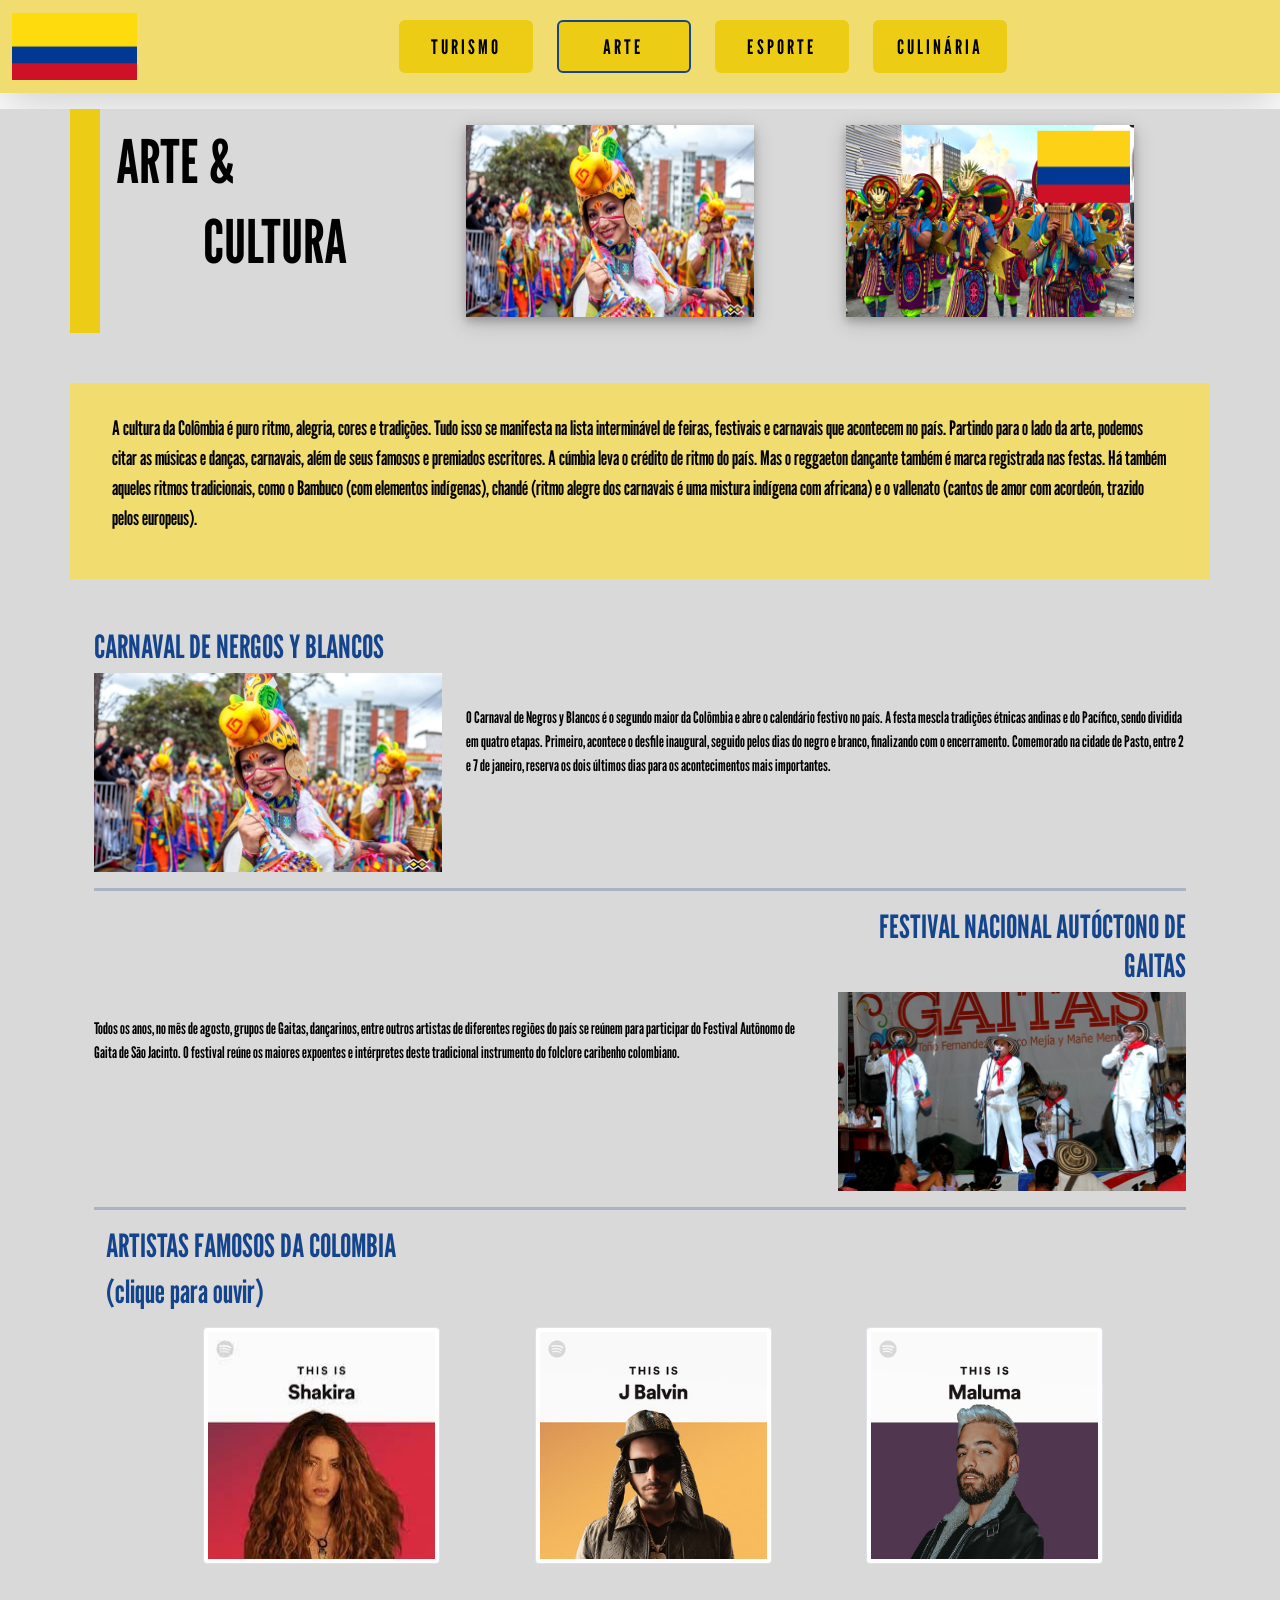
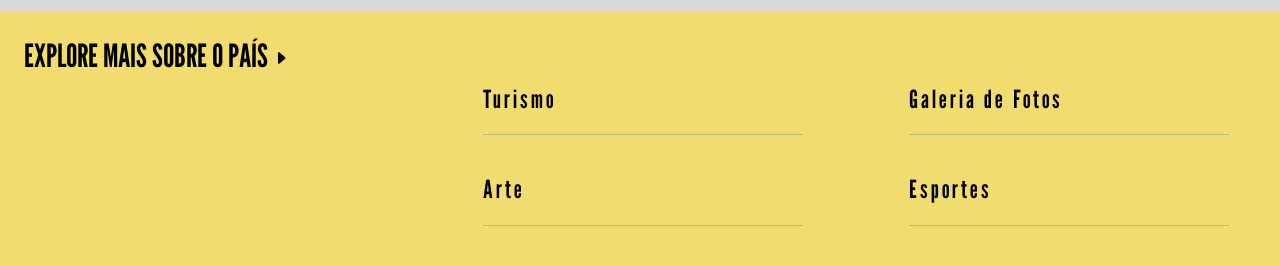
<file: turismo-colombia/cultura/index.html>
<!DOCTYPE html>
<html lang="PT-BR">
    <head>
        <title>Conheça a Colombia</title>
        <meta charset="utf-8">
        <meta name="viewport" content="width=device-width, initial-scale=1">
        <link rel="stylesheet" href="./css/arte.css">
        <link rel="stylesheet" href="../bootstrap/css/bootstrap.css">

        <link href='https://fonts.googleapis.com/css?family=League Gothic' rel='stylesheet'>
        <link rel="stylesheet" href="https://fonts.googleapis.com/css2?family=Material+Symbols+Outlined:opsz,wght,FILL,GRAD@48,700,0,0" />
        <script src="https://code.jquery.com/jquery-3.7.0.min.js" integrity="sha256-2Pmvv0kuTBOenSvLm6bvfBSSHrUJ+3A7x6P5Ebd07/g=" crossorigin="anonymous"></script>
        <script src="../bootstrap/js/bootstrap.js"></script>
        <script src="./js/modal.js" defer></script>
    </head>
    <body>
        <header class="shadow-lg mb-1 bg-body ">
            <nav class="navbar navbar-expand-lg navbar-light">
                <div class="container-fluid">
                    <button class="navbar-toggler" type="button" data-bs-toggle="collapse" data-bs-target="#navbarNav" aria-controls="navbarNav" aria-expanded="false" aria-label="Toggle navigation">
                        <span class="navbar-toggler-icon"></span>
                    </button>
                    <a class="navbar-brand .brand-centered" id="img-index" href="../../index.html">
                        <img src="../img/bandeir.jpg" alt="Home" width="125" height="67">
                    </a>
                    <div class="collapse navbar-collapse" id="navbarNav">
                        <ul class="navbar-nav">
                            <li class="nav-item">
                                <a class="nav-link" aria-current="page" href="../pontos-turisticos/index.html">turismo</a>
                            </li>
                            <li class="nav-item active-page">
                                <a class="nav-link" aria-current="page" href="#">arte</a>
                            </li>
                            <li class="nav-item">
                                <a class="nav-link" aria-current="page" href="../esportes/index.html">esporte</a>
                            </li>
                            <li class="nav-item">
                                <a class="nav-link" aria-current="page" href="../culinaria/index.html">culinária</a>
                            </li>
                        </ul>
                    </div>
                </div>
            </nav>
        </header>
        <main>
            <div class="container-fluid mt-3">
                <div class="container">
                    <div class="row">
                        <div class="col p-3 titulo-page destinos">
                            <h1>ARTE &</h1>
                            <h2 class="text-center">CULTURA</h2>
                        </div>
                        <div class="col-sm-4 p-3">
                            <img class="img-shadow img-fluid img-titulo" src="./img/title-1.jpg" >
                        </div>
                        <div class="col-sm-4 p-3">
                            <img class="img-shadow img-fluid destino-2 img-titulo" src="./img/title-2.jpg">
                        </div>
                    </div>
                </div>
            </div>
            <section class="container-fluid caixa-descricao">
                <div class="container descricao">
                    <article class="text-start apresentacao-texto">
                        <p>A cultura da Colômbia é puro ritmo, alegria, cores e tradições. Tudo isso se manifesta na lista interminável de feiras, festivais e carnavais que acontecem no país. Partindo para o lado da arte, podemos citar as músicas e danças, carnavais, além de seus famosos e premiados escritores. A cúmbia leva o crédito de ritmo do país. Mas o reggaeton dançante também é marca registrada nas festas. Há também aqueles ritmos tradicionais, como o Bambuco (com elementos indígenas), chandé (ritmo alegre dos carnavais é uma mistura indígena com africana) e o vallenato (cantos de amor com acordeón, trazido pelos europeus).</p>
                    </article>
                </div>
            </section>

            <section class="container-fluid p-5">
                <section class="container">
                    <div class="container">
                        <div class="row">
                            <article class="col-md-4">
                                <h2 class="titulo-artigo">CARNAVAL DE NERGOS Y BLANCOS</h2>
                                <img src="./img/title-1.jpg" class="img-fluid">
                            </article>
                            <article class="col-md-8 texto-artigo align-content-center">
                                <p>O Carnaval de Negros y Blancos é o segundo maior da Colômbia e abre o calendário festivo no país. A festa mescla tradições étnicas andinas e do Pacífico, sendo dividida em quatro etapas. Primeiro, acontece o desfile inaugural, seguido pelos dias do negro e branco, finalizando com o encerramento. Comemorado na cidade de Pasto, entre 2 e 7 de janeiro, reserva os dois últimos dias para os acontecimentos mais importantes.</p> 
                            </article>
                        </div>
                        <hr id="separador-artigo">
                        <div class="row flex-row-reverse">
                            <article class="col-md-4">
                                <h2 class="titulo-artigo text-md-end text-sm-start">FESTIVAL NACIONAL AUTÓCTONO DE GAITAS</h2>
                                <img src="./img/gaitas.jpg" class="img-fluid float-md-end float-sm-start">
                            </article>
                            <article class="col-md-8 texto-artigo align-content-center">
                                <p>Todos os anos, no mês de agosto, grupos de Gaitas, dançarinos, entre outros artistas de diferentes regiões do país se reúnem para participar do Festival Autônomo de Gaita de São Jacinto. O festival reúne os maiores expoentes e intérpretes deste tradicional instrumento do folclore caribenho colombiano.</p> 
                            </article>
                        </div>
                        <hr id="separador-artigo">
                        <div class="container">
                            <h2 class="titulo-artigo">ARTISTAS FAMOSOS DA COLOMBIA</h2>
                            <h2 class='subtitulo'>(clique para ouvir)</h2>
                            <article class="row mt-3 artistas">
                                <card class="col-md-4">
                                    <img class="img-thumbnail img-artista" onclick="abrirModal('shakira')" src="./img/shakira.jpeg">
                                </card>
                                <card class="col-md-4">
                                    <img class="img-thumbnail img-artista" onclick="abrirModal('jbalvin')" src="./img/jbalvin.jpeg">
                                </card>
                                <card class="col-md-4">
                                    <img class="img-thumbnail img-artista" onclick="abrirModal('maluma')" src="./img/maluma.jpg">
                                </card>
                            </article>
                        </div>
                    </div>
                </section>
                <section class="modal" id="my-modal">
                    <div class="conteudo-modal modal-dialog-centered flex-column">
                        <span id="fechar-modal" class="fechar-modal btn-close"></span>
                    </div>
                </section>
            </section>
        </main>
        <footer class="container-fluid footer">
            <div class="row">
                <div class="col p-4">
                    <h2>EXPLORE MAIS SOBRE O PAÍS <svg xmlns="http://www.w3.org/2000/svg" width="16" height="16" fill="currentColor" class="bi bi-caret-right-fill" viewBox="0 0 16 16">
                        <path d="m12.14 8.753-5.482 4.796c-.646.566-1.658.106-1.658-.753V3.204a1 1 0 0 1 1.659-.753l5.48 4.796a1 1 0 0 1 0 1.506z"/>
                      </svg></h2>
                </div>
                <div class="col p-4">
                    <ul>
                        <li>
                            <a href="../pontos-turisticos/index.html" >Turismo</a>
                            <hr class="link-sublinhado">
                        </li>
                        <li>
                            <a href="./index.html" >Arte</a>
                            <hr class="link-sublinhado">
                        </li>
                    </ul>
                </div>
                <div class="col p-4">
                    <ul>
                        <li>
                            <a href="../galeria/index.html" >Galeria de Fotos</a>
                            <hr class="link-sublinhado">
                        </li>
                        <li>
                            <a href="../esportes/index.html" >Esportes</a>
                            <hr class="link-sublinhado">
                        </li>
                    </ul>
                </div>
            </div>
        </footer>
    </body>
</html>
</file>
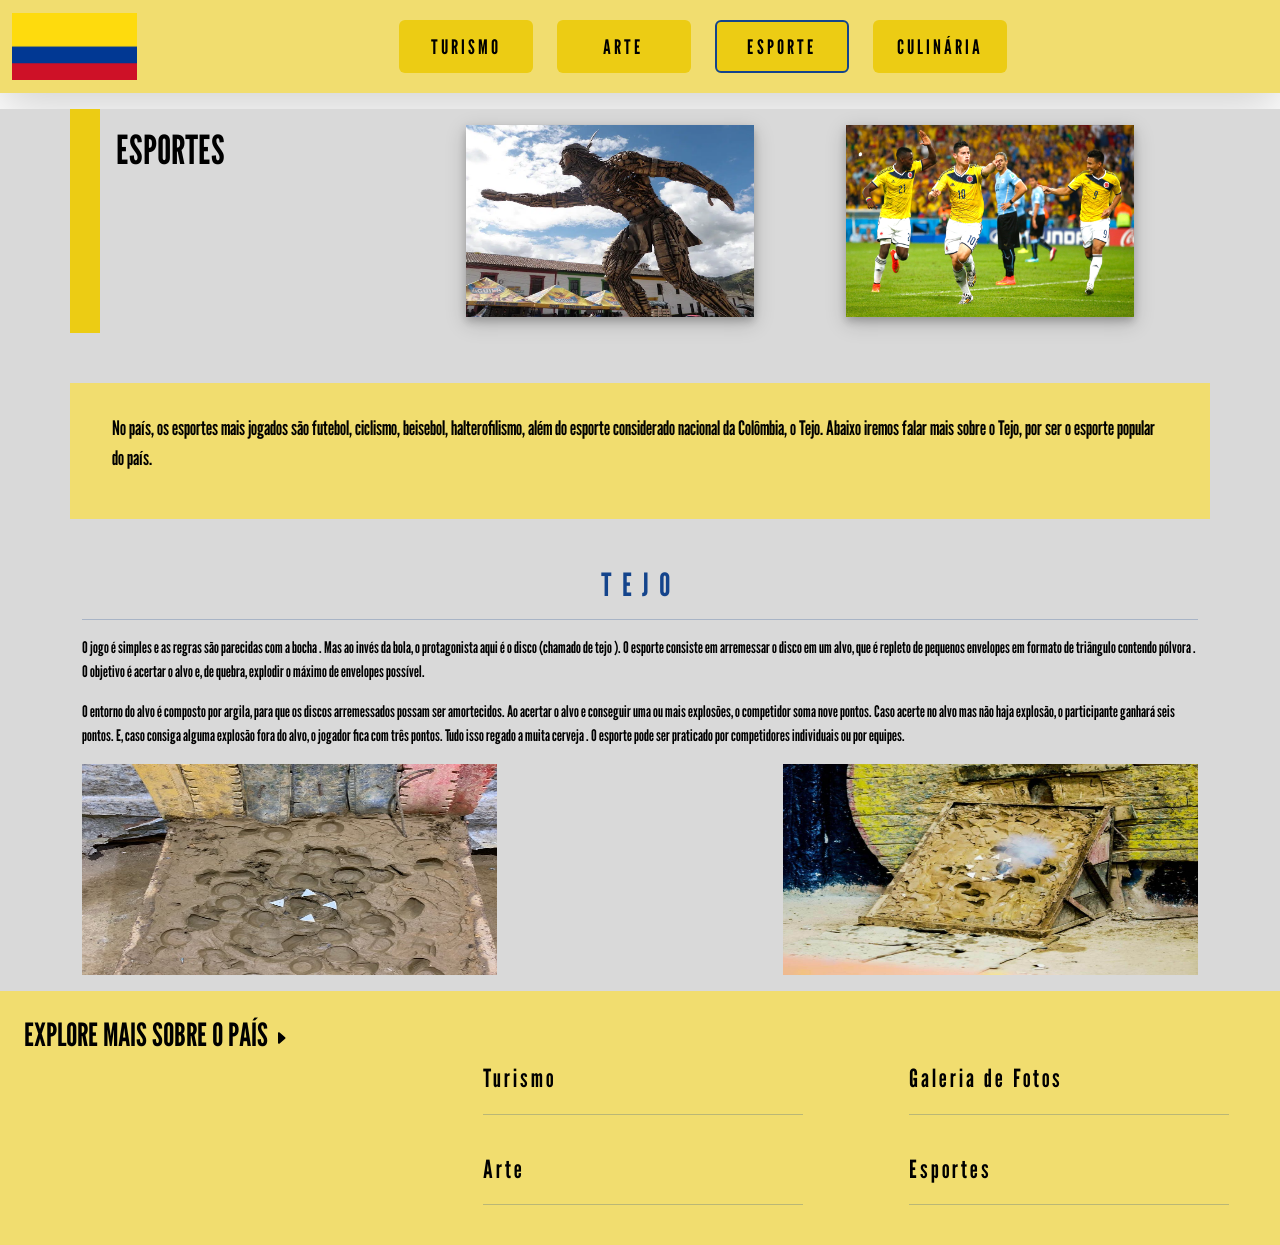
<file: turismo-colombia/esportes/index.html>
<!DOCTYPE html>
<html lang="PT-BR">
    <head>
        <title>Conheça a Colombia</title>
        <meta charset="utf-8">
        <meta name="viewport" content="width=device-width, initial-scale=1">
        <link rel="stylesheet" href="./css/esportes.css">
        <link rel="stylesheet" href="../bootstrap/css/bootstrap.css">

        <link href='https://fonts.googleapis.com/css?family=League Gothic' rel='stylesheet'>
        <link rel="stylesheet" href="https://fonts.googleapis.com/css2?family=Material+Symbols+Outlined:opsz,wght,FILL,GRAD@48,700,0,0" />
        <script src="https://code.jquery.com/jquery-3.7.0.min.js" integrity="sha256-2Pmvv0kuTBOenSvLm6bvfBSSHrUJ+3A7x6P5Ebd07/g=" crossorigin="anonymous"></script>
        <script src="../bootstrap/js/bootstrap.js"></script>
    </head>
    <body>
        <header class="shadow-lg mb-1 bg-body ">
            <nav class="navbar navbar-expand-lg navbar-light">
                <div class="container-fluid">
                    <button class="navbar-toggler" type="button" data-bs-toggle="collapse" data-bs-target="#navbarNav" aria-controls="navbarNav" aria-expanded="false" aria-label="Toggle navigation">
                        <span class="navbar-toggler-icon"></span>
                    </button>
                    <a class="navbar-brand .brand-centered" id="img-index" href="../../index.html">
                        <img src="../img/bandeir.jpg" alt="Home" width="125" height="67">
                    </a>
                    <div class="collapse navbar-collapse" id="navbarNav">
                        <ul class="navbar-nav">
                            <li class="nav-item">
                                <a class="nav-link" aria-current="page" href="../pontos-turisticos/index.html">turismo</a>
                            </li>
                            <li class="nav-item">
                                <a class="nav-link" aria-current="page" href="../cultura/index.html">arte</a>
                            </li>
                            <li class="nav-item active-page">
                                <a class="nav-link" aria-current="page" href="./index.html">esporte</a>
                            </li>
                            <li class="nav-item">
                                <a class="nav-link" aria-current="page" href="../culinaria/index.html">culinária</a>
                            </li>
                        </ul>
                    </div>
                </div>
            </nav>
        </header>
        <main>
            <div class="container-fluid mt-3">
                <div class="container">
                    <div class="row">
                        <div class="col p-3 titulo-page destinos">
                            <h1>ESPORTES</h1>
                        </div>
                        <div class="col-sm-4 p-3">
                            <img class="img-shadow img-fluid img-titulo" src="./img/title-1.webp">
                        </div>
                        <div class="col-sm-4 p-3">
                            <img class="img-shadow img-fluid destino-2 img-titulo" src="./img/title-2.jpg">
                        </div>
                    </div>
                </div>
            </div>
            <section class="container-fluid caixa-descricao">
                <div class="container descricao">
                    <article class="text-start apresentacao-texto">
                        <p>No país, os esportes mais jogados são futebol, ciclismo, beisebol, halterofilismo, além do esporte considerado nacional da Colômbia, o Tejo. Abaixo iremos falar mais sobre o Tejo, por ser o esporte popular do país. 
                        </p>
                    </article>
                </div>
            </section>
            <section class="container-fluid p-3">
                <article class="container">
                    <h2 class="text-center titulo">TEJO</h2>
                    <hr>
                    <p>O jogo é simples e as regras são parecidas com a bocha . Mas ao invés da bola, o protagonista aqui é o disco (chamado de tejo ). O esporte consiste em arremessar o disco em um alvo, que é repleto de pequenos envelopes em formato de triângulo contendo pólvora . O objetivo é acertar o alvo e, de quebra, explodir o máximo de envelopes possível.</p>
                    <p>O entorno do alvo é composto por argila, para que os discos arremessados possam ser amortecidos. Ao acertar o alvo e conseguir uma ou mais explosões, o competidor soma nove pontos. Caso acerte no alvo mas não haja explosão, o participante ganhará seis pontos. E, caso consiga alguma explosão fora do alvo, o jogador fica com três pontos. Tudo isso regado a muita cerveja . O esporte pode ser praticado por competidores individuais ou por equipes.</p>
                    <div class="row">
                        <div class="col">
                            <img src="./img/tejo1.jpg" class="img-fluid img-esporte" >
                        </div>
                        <div class="col">
                            <img src="./img/tejo2.jpg" class="img-fluid float-end img-esporte" >
                        </div>
                    </div>
                </article>
            </section>
        </main>
        <footer class="container-fluid footer">
            <div class="row">
                <div class="col p-4">
                    <h2>EXPLORE MAIS SOBRE O PAÍS <svg xmlns="http://www.w3.org/2000/svg" width="16" height="16" fill="currentColor" class="bi bi-caret-right-fill" viewBox="0 0 16 16">
                        <path d="m12.14 8.753-5.482 4.796c-.646.566-1.658.106-1.658-.753V3.204a1 1 0 0 1 1.659-.753l5.48 4.796a1 1 0 0 1 0 1.506z"/>
                      </svg></h2>
                </div>
                <div class="col p-4">
                    <ul>
                        <li>
                            <a href="../pontos-turisticos/index.html" >Turismo</a>
                            <hr class="link-sublinhado">
                        </li>
                        <li>
                            <a href="../cultura/index.html" >Arte</a>
                            <hr class="link-sublinhado">
                        </li>
                    </ul>
                </div>
                <div class="col p-4">
                    <ul>
                        <li>
                            <a href="../galeria/index.html" >Galeria de Fotos</a>
                            <hr class="link-sublinhado">
                        </li>
                        <li>
                            <a href="./index.html" >Esportes</a>
                            <hr class="link-sublinhado">
                        </li>
                    </ul>
                </div>
            </div>
        </footer>
    </body>
</html>
</file>
<file: turismo-colombia/css/main.css>
:root{
    --bg-primary-color: #f1dd6f;
    --btn-bg-color: #ECCC14;
    --font-colot-black: #000;
    --bg-color-padrao: rgb(217, 217, 217);
    --border-color-padrao: #14448C;
    --bg-caixa-texto: rgb(20, 68, 140, 0.5);
    --titulo-texto-info: #14448C;
}

*{
    margin: 0 auto;
    color: var(--font-colot-black);
    font-family: 'League Gothic';
}

.hidden{
    display: none;
}

/* CABEÇALHO E BARRA DE NAVEGAÇÃO DA PÁGINA */

a:hover{
    color: var(--border-color-padrao);
}

.navbar {
    background-color: var(--bg-primary-color);
}

.navbar-nav li{ 
    display: flex;
    align-items: center;
    margin: 0px 6px 0px 6px;
    background-color: var(--btn-bg-color);
    border-radius: 6px;
    width: 134px;
    height: 53px;
}

.navbar-nav li a {
    text-decoration: none;
    text-transform: uppercase;
    font-size: 20px;
    letter-spacing: 3px;
}

.navbar-nav li:hover{
    color: var( --titulo-texto-info);
}

/** SEÇÃO DE APRESENTAÇÃO */

main{
    background-color: var(--bg-color-padrao);
}

hr {
    color: var(--border-color-padrao) !important;
    height: 2px;
}

.active-page {
    border-color: var(--border-color-padrao);
    border-width: 2px;
    border-style: solid;
}


.titulo{
    letter-spacing: 10px;
    padding-top: 30px;
}

.img-titulo{
    width: 288px !important;
    height: 192px !important;
}

.apresentacao{
    background-color: var(--bg-primary-color);
    padding-top: 20px;
    margin-top: -32px;
}

.apresentacao-texto{
    font-size: 20px;
    padding:30px;
}

.sublinha-titulo {
    width: 320px;
    margin: 0 auto !important;
}

@media (max-width: 767px) {
    .carousel-inner .carousel-item > div {
        display: none;
    }
    .carousel-inner .carousel-item > div:first-child {
        display: block;
    }
}

.carousel-inner .carousel-item.active,
.carousel-inner .carousel-item-next,
.carousel-inner .carousel-item-prev {
    display: flex;
}

/* medium and up screens */
@media (min-width: 768px) {

    .carousel-inner .carousel-item-end.active,
    .carousel-inner .carousel-item-next {
        transform: translateX(2%);
    }

    .carousel-inner .carousel-item-start.active, 
    .carousel-inner .carousel-item-prev {
        transform: translateX(-2%);
    }
}

.carousel-inner .carousel-item-end,
.carousel-inner .carousel-item-start { 
    transform: translateX(0);
}

.carousel-control-prev, .carousel-control-next{
    width: auto !important;
    opacity: 1 !important;

}

/** SEÇÃO DE DESTINOS INTERESSANTES */

.destinos-interessantes{
    padding-top: 55px;
    padding-bottom: 60px;
}

.destinos{
        /* border-left-width: 0px; */
    padding-left: 25px;
    border-left-width: 30px;
    border-left-style: solid;
    border-left-color: var(--btn-bg-color);
}

.destinos h3 {
    letter-spacing: 10px;
}

.destinos h2 {
    font-size: 60px;
}

.img-destinos {
    position: relative;
}

.img-destinos img{
    opacity: 0.4;
    transition: all 1s ease-in-out
}

.img-destinos img:hover{
    transform: scale(1.2, 1.2);
    cursor: pointer;
}

.destino-2{
    width: 95%;
}

.titulo-destino{
    color: #fff;
    position: absolute;
    top: 50%;
    left: 50%;
    transform: translate(-50%, -50%);
    border-top: 2px;
    border-bottom: 2px;
    border-left: 0px;
    border-right: 0px;
    border-color: #fff;
    border-style: solid;
}

/** CSS DOS ARTIGOS DAS PÁGINAS INTERNAS */
.titulo-page{
    font-size: 60px;
}

.img-shadow {
    box-shadow: 0 4px 8px 0 rgba(0, 0, 0, 0.2), 0 6px 20px 0 rgba(0, 0, 0, 0.19);
}

.caixa-descricao {
    padding-top: 50px;
}

.descricao {
    background-color: var(--bg-primary-color);
}

.artigos {
    background-color: var(--bg-caixa-texto);
    padding-top: 30px;
    padding-bottom: 60px;
    margin-top: 40px;
}

.artigos img {
    width: 346px;
    height: 194px;
}

.titulo-artigo {
    color: var(--titulo-texto-info);
}

.texto-artigo {
    display: flex;
    align-content: space-around;
    flex-wrap: wrap;
}

#separador-artigo{
    height: 3px;
}


/** FOOTER*/

footer{
    background-color: var(--bg-primary-color);
}

footer ul{
    padding-top: 25px;
    list-style-type: none;
    font-size: 25px;
}

footer ul li {
    padding-top: 20px;
}

footer ul a{
    text-decoration: none;
    color: var(--font-colot-black);
    letter-spacing: 3px;
}

.link-sublinhado {
    width: 320px;
}

/** MEDIA QUERIES */

/* Extra small devices (phones, 600px and down) */
@media only screen and (max-width: 600px) {
    #img-index{
        margin-right: 135px;
    }

    hr{
        width: auto;
    }
    
    .navbar li{
        width: -webkit-fill-available;
        margin: 5px 0px 5px 0px;
    }

    .destino-2{
        width: 100%;
    }

    footer ul{
        padding-top: 0px;
    }
    
    footer ul li {
        padding-top: 0px;
    }

    .img-titulo {
        display: none;
    }

    .conteudo-modal{
        min-height: 400px !important;
    }
}
/* Small devices (portrait tablets and large phones, 600px and up) */
@media only screen and (min-width: 600px) {
    #img-index{
        margin-right: 422px;
    }

    .navbar li{
        width: -webkit-fill-available;
        margin: 5px 0px 5px 0px;
    }

    .conteudo-modal{
        min-height: 400px !important;
    }

}
/* Medium devices (landscape tablets, 768px and up) */
@media only screen and (min-width: 768px) {
    #img-index{
        margin-right: 422px;
    }
    
    .navbar li{
        width: -webkit-fill-available;
        margin: 5px 0px 5px 0px;
    }
    .conteudo-modal{
        min-height: 400px !important;
    }
}
/* Large devices (laptops/desktops, 992px and up) */
@media only screen and (min-width: 992px) {
    #img-index{
        margin-right: auto;
    }
    
    .navbar li{
        width: -webkit-fill-available;
        margin: 5px 0px 5px 0px;
    }

    .conteudo-modal{
        min-height: 400px !important;
    }
}
/* Extra large devices (large laptops and desktops, 1200px and up) */
@media only screen and (min-width: 1200px) {

    .navbar li{
        width: 134px;
        margin: 0px 12px 0px 12px;
    }
    .conteudo-modal{
        min-height: 400px !important;
    }
}
</file>
<file: aulaBootstrap/css/main.css>
.jumbotron {
    background-image: url("../img/back.jpg");
    background-size: cover;
    background-position: center;
    /*filter: brightness(1.75);*/
}
</file>
<file: desafio/css/metrobiz.css>
*{
    box-sizing: border-box;
    font-family: Arial, Helvetica, sans-serif;
}

h1, h2, h3, h4, h5, h6{
    text-transform: uppercase;
}

body{
    background-color: #fff;
    margin: 0;
}

header{
    padding: 100px;
    background-color: rgba(38,19,0,255);
    margin: 0 auto;
    color: #fff;
}

header h1{
    margin: 0;
}

header div{
    display: flex;
    flex-direction: column;
    justify-content: center;
    align-items: center;
    margin-bottom: 65px;
}

header div span{
    color: #b8b5b5
}

header nav{
    display: flex;
    justify-content: center;
}

header, main, footer{
    width: 860px;
    margin: 0 auto;
}

.menu{
    list-style: none;
    padding-left: 0;
    display: flex;
    flex-direction: row;
    justify-content: space-between;
    width: 550px;
    margin: 0;
}

.menu a{
    text-decoration: none;
    color: #fff;
}

.pages a:hover{
    padding: 15px;
    background-color: rgba(191,30,75,255);
} 
.welcome{
    background-color: rgba(220,87,46,255);
    color: rgba(38,19,0,255);
    margin: 0;
    padding: 90px;
}

.welcome h2{
    margin: 0;
    justify-content: center;
    display: flex;
    margin-bottom: 50px;
}

.welcome small{
    display: flex;
    text-align: center;
}

.texto-centralizado{
    display: flex;
    flex-direction: column;
    justify-content: center;
    align-items: center;
    margin-bottom: 50px;
    margin-top: 50px;
}

.texto-centralizado h2{
    margin-bottom: 0px;
}

.portifolio{
    display: flex;
    flex-direction: row;
    flex-wrap:  nowrap;
    justify-content: space-between;
}

button{
    padding: 20px 40px;
    background-color: rgb(165, 19, 68);
    border-width: 0px;
    color: #fff;
    cursor: pointer;
}

.box{
    width: 260px;
    text-align: center;
}

.box2{
    width: 200px;
    text-align: center;
}

.box2 button{
    margin-top: 25px;
}

footer{
    padding: 100px;
    background-color: rgba(38,19,0,255);
    margin-top: 60px;
    color: #aca2a2;
}

footer h4{
    display: flex;
    justify-content: center;
}

.menu-footer{
    list-style: none;
    padding-left: 0;
    display: flex;
    flex-direction: row;
    width: 550px;
    margin-left: 135px;
}

.menu-footer a{
    text-decoration: none;
    color: #fff;
}

.menu-footer li{
    margin-top: 50px;
    margin-left: 50px;
}

.icon{
    width: 10px;
}

hr{
    border-color: rgb(87, 63, 4);
    margin-top: 50px;
}
</file>
<file: projetos-de-aula/estilos/folha1.css>
*{
    box-sizing: border-box;
    font-family: Arial, Helvetica, sans-serif;
}

body{
    background-color: rgb(0,27,39);
    /* background-image: url("https://github.com/rafaelescalfoni/2023_fund_web/raw/main/aula02/images/flor.jpg");
    background-repeat: no-repeat;
    background-position: right bottom;
    background-attachment: fixed;*/
    margin: 0;
    color: #fff;
}

span{
    color:rgb(0,122,183);
}

main{
    background-color: #fff; 
    /*width: 860px;
    margin: 0;*/
}

header, main, footer{
    width: 860px;
    margin: 0 auto;
}

main section{
    margin: 20px;
}
.box{
    background-color: rgb(0,98,153);
    width: 260px;
    margin: 10px;
    padding: 10px 5px;
}

.depoimentos{
    background-color: rgb(204,236,255);
}

.secao-secundaria{
    background-color: rgb(204,236,255);
}

.fonte-preta{
    color:#000;
}

.menu a{
    text-decoration: none;
}

h1, h2, h3, h4, h5, h6{
    text-transform: uppercase;
}

.banner{
    position: relative;
    top: 20px;
}

.banner img{
    width: 100%;
}

.banner article{
    position: absolute;
    top: 100px;
    left: 70px;

    width: 300px;

}

.banner h2{
    font-size: 4rem;
    margin: 0;
}

.portifolio{
    display: flex;
    flex-direction: row;
    flex-wrap:  nowrap;
    justify-content: space-between;
}

.motivacao{
    display: flex;
    flex-direction: row;
}

.motivacao-texto{
    font-size: 0.8em;
    line-height: 1.5;
}

.col-2{
    width: 520px;
}

.col-1{
    width: 260px;
}

.float-left{
    float: left;
}

.col-1 blockquote{
    margin: 0;
    padding-left: 15px;
}

.menu a:hover{
    font-weight: bold;
}

.menu{
    list-style: none;
    padding-left: 0;
    display: flex;
    flex-direction: row;
    justify-content: space-between;
    width: 550px;
    margin: 0;
}

header{
    display: flex;
    flex-direction: row;
    justify-content: space-between;
    padding: 10px 0;
}

header h1{
    font-size: 1.6rem;
    margin: 0;
}

footer{
    display: flex;
    flex-direction: row;
    justify-content: space-between;
    padding: 10px 0;
}

@media (min-width:577px) and (max-width:768px){
    header, main, footer{
        width: 660px;
        margin: 0 auto;
    }

    .portifolio{
        flex-wrap: wrap;
    }

    .portifolio .box:nth-child(1){
        width: 49%;
        margin: 1px;
        font-size: 11px;
    }

    .portifolio .box:nth-child(2){
        width: 49%;
        margin: 1px;
        font-size: 11px;
    }

    .portifolio .box{
        height: 172px;
    }

    .portifolio .box:last-child{
       width: 100%;
       margin: 1px;
    }

    .motivacao{
        display: flex;
        flex-direction: row;
        justify-content: space-between;
    }

    .last{
        display: none;
    }

    .secao-secundaria{
        justify-content: center;
    }
    
}

@media (max-width: 576px){
    header, main, footer{
        width: 100%;
        margin: 0 auto;
    }

    .menu{
        display: none;
    }

    .banner article h2{
        font-size: 2em;
        top: 0;
    }

    .banner small{
        font-size: 10px;
    }

    .portifolio{
        flex-wrap: wrap;
        justify-content: center;
    }

    .portifolio .box{
        width: 100%;
    }
}
</file>
<file: turismo-colombia/culinaria/css/culinaria.css>
@import url("../../css/main.css");
</file>
<file: turismo-colombia/cultura/css/arte.css>
@import url("../../css/main.css");
h1{
    font-size: 60px !important;
}

.img-artista {
    width: 237px;
    height: 233px;
}

.artistas{
    margin-left: 8% !important;
}

.artistas card:hover{
    cursor: pointer;
}

.subtitulo{
    color: var(--titulo-texto-info);
}

.modal{
    display: none;
}
.conteudo-modal{
    width: 70%;
    height: 400px !important;
    margin-top: 60px;
    background-color: var(--bg-color-padrao);
    border-radius: 12px;
}
</file>
<file: turismo-colombia/esportes/css/esportes.css>
@import url("../../css/main.css");

.titulo {
    color: var(--titulo-texto-info);
}

.img-esporte {
    width: 415px;
    height: 211px !important;
}
</file>
